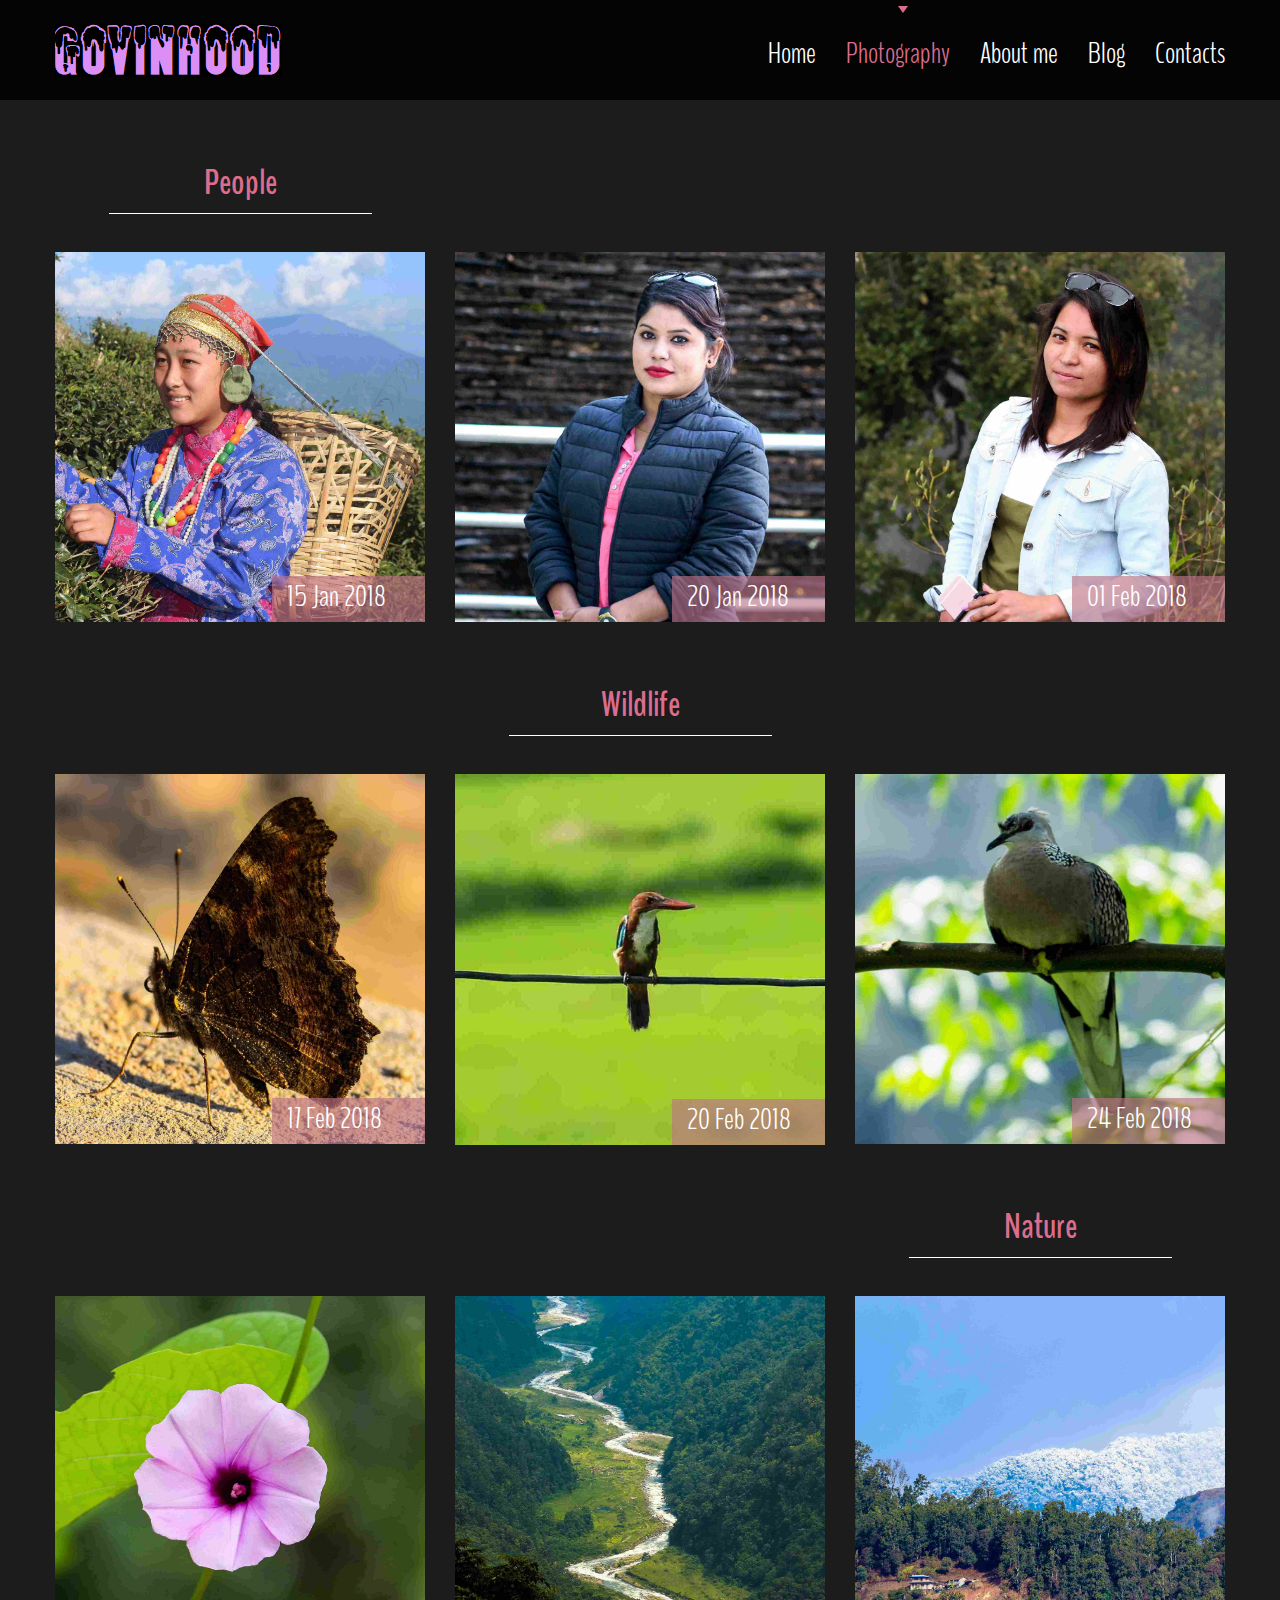
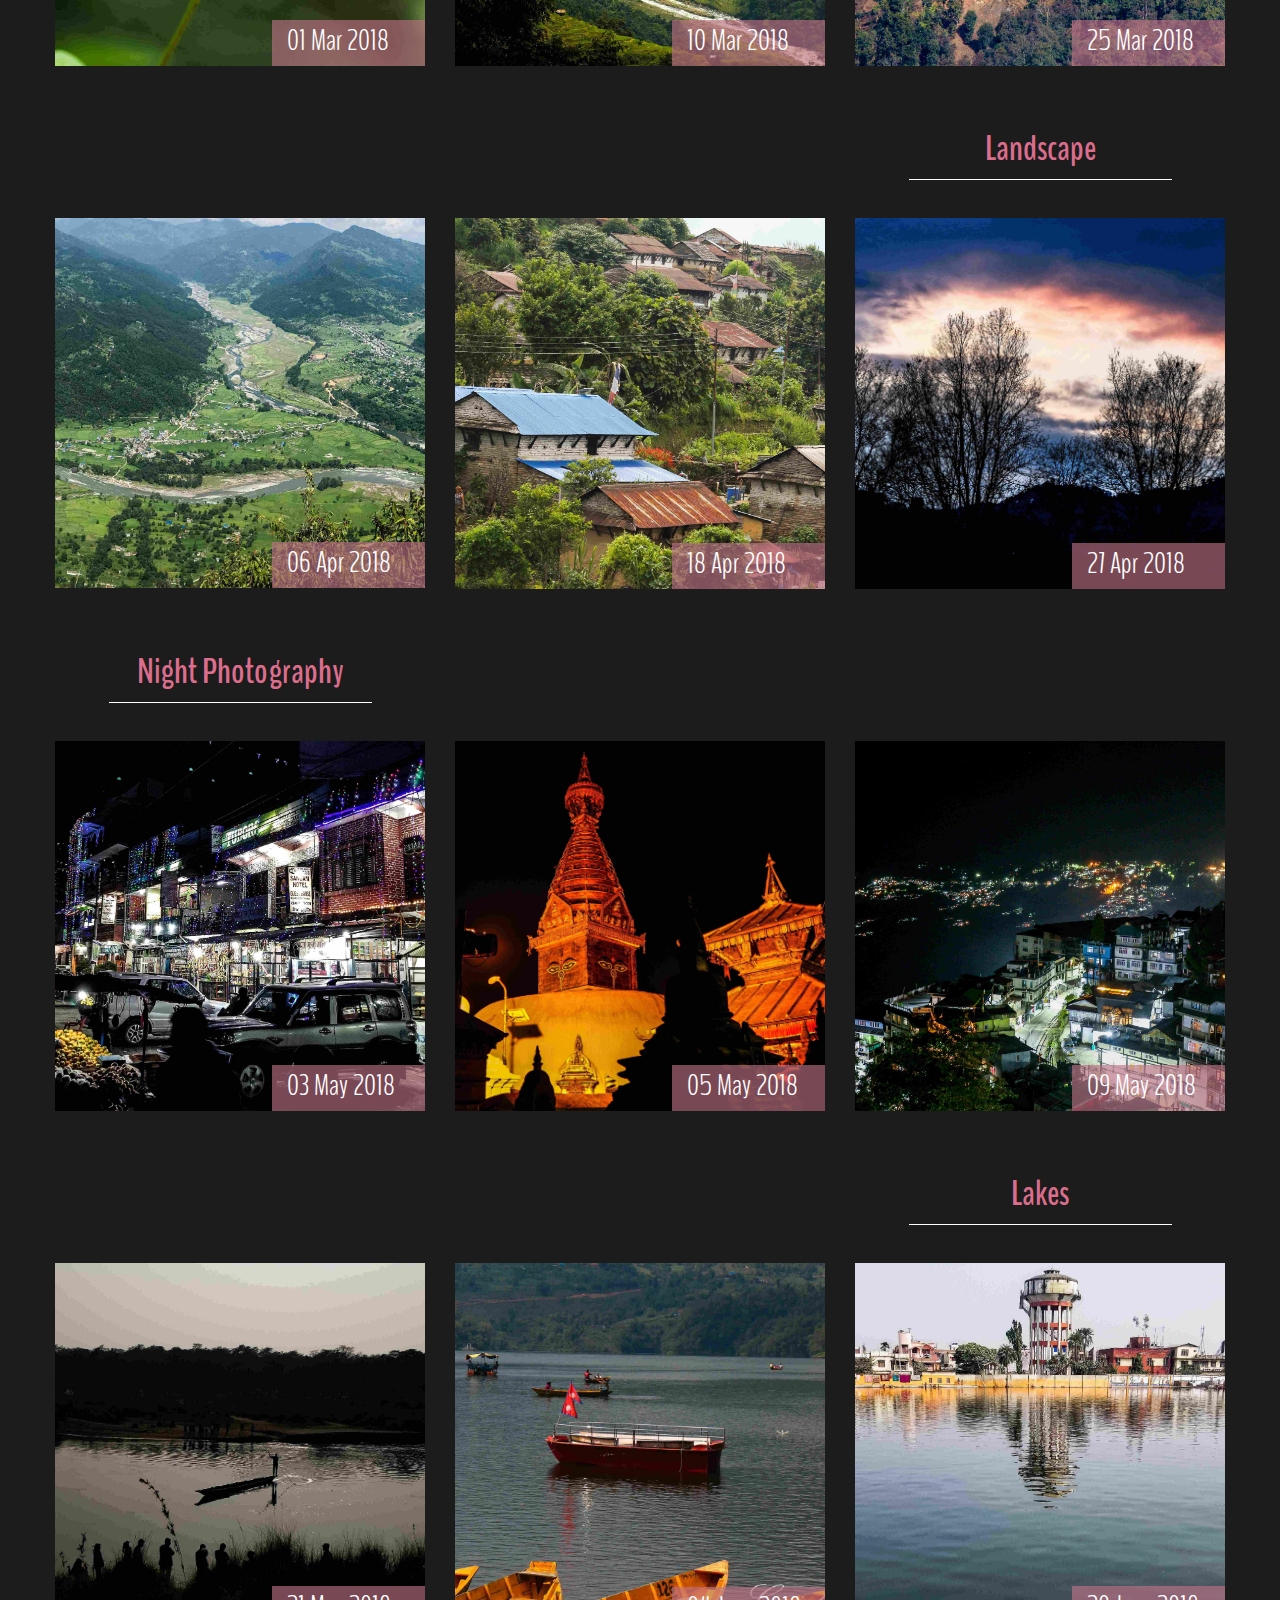
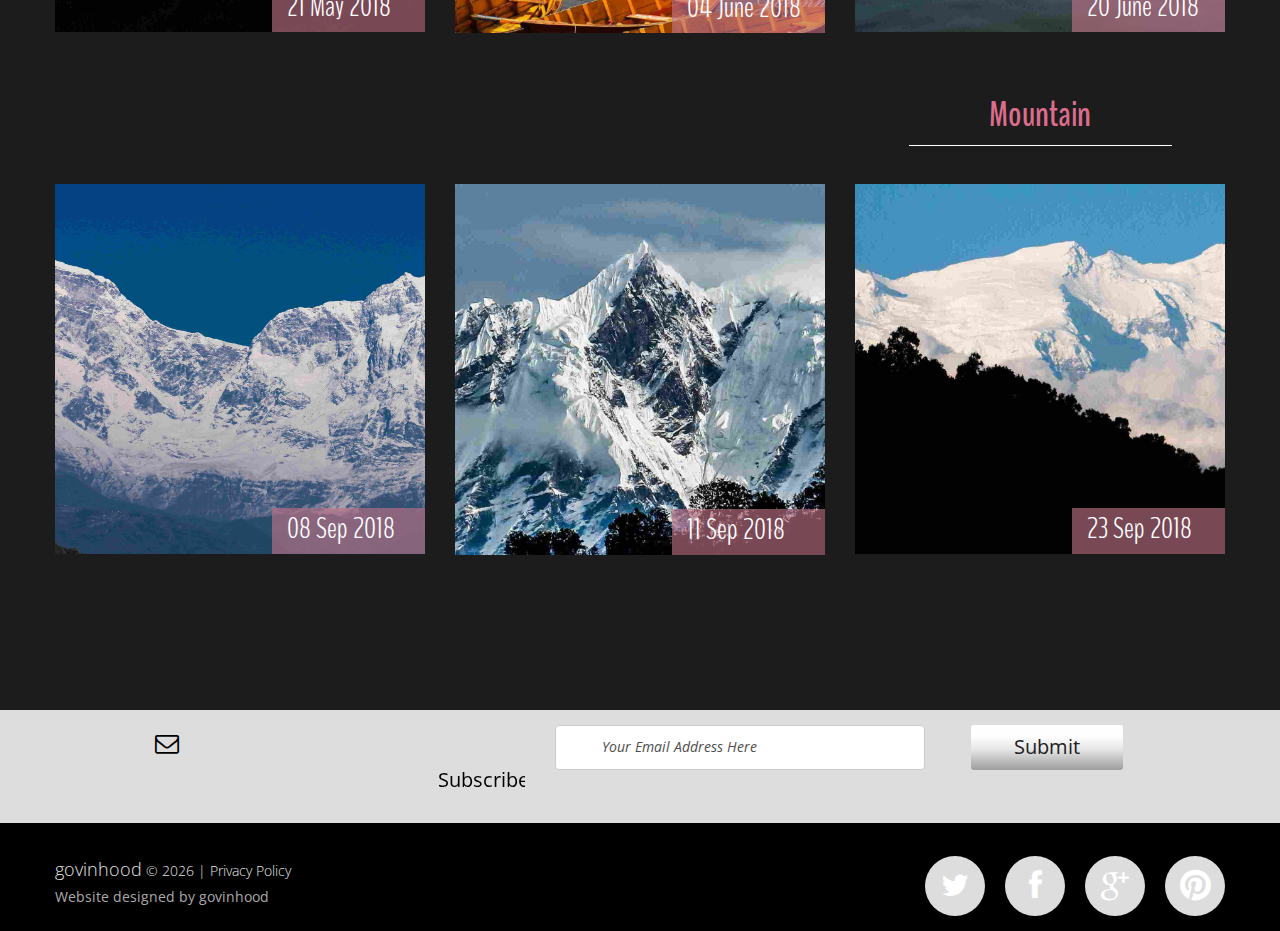
<file: index-1.html>
<!DOCTYPE html>
<html lang="en">
	<head>
		<title>govinhood- Photography</title>
		<meta charset="utf-8">
		<meta name="format-detection" content="telephone=no">
		<link rel="icon" href="images/favicon.ico">
		<link rel="shortcut icon" href="images/favicon.ico">
		<link rel="stylesheet" href="css/stuck.css">
		<link rel="stylesheet" href="css/form.css">
		<link rel="stylesheet" href="css/touchTouch.css">
		<link rel="stylesheet" href="css/style.css">
		<script src="js/jquery.js"></script>
		<script src="js/jquery-migrate-1.1.1.js"></script>
		<script src="js/script.js"></script>
		<script src="js/superfish.js"></script>
		<script src="js/jquery.equalheights.js"></script>
		<script src="js/jquery.mobilemenu.js"></script>
		<script src="js/jquery.easing.1.3.js"></script>
		<script src="js/tmStickUp.js"></script>
		<script src="js/jquery.ui.totop.js"></script>
		<script src="js/touchTouch.jquery.js"></script>
		<script src="js/sForm.js"></script>
		<script>
		$(document).ready(function(){
			$().UItoTop({ easingType: 'easeOutQuart' });
			$('#stuck_container').tmStickUp({});
			$('.gallery a.gal_item').touchTouch();
		});
		</script>

		
		
		<!--[if lt IE 8]>
		<div style=' clear: both; text-align:center; position: relative;'>
			<a href="http://windows.microsoft.com/en-US/internet-explorer/products/ie/home?ocid=ie6_countdown_bannercode">
				<img src="http://storage.ie6countdown.com/assets/100/images/banners/warning_bar_0000_us.jpg" border="0" height="42" width="820" alt="You are using an outdated browser. For a faster, safer browsing experience, upgrade for free today." />
			</a>
		</div>
		<![endif]-->
		<!--[if lt IE 9]>
			<script src="js/html5shiv.js"></script>
			<link rel="stylesheet" media="screen" href="css/ie.css">
		<![endif]-->
	</head>
	<body class="" id="top">
<!--==============================header=================================-->
		<header>
			<div id="stuck_container">
				<div class="container">
					<div class="row">
						<div class="grid_12">
							<h1>
								<a href="index.html">
									<img src="images/logo.png" alt="Your Happy Family">
								</a>
							</h1>
							<div class="menu_block ">
								<nav class="horizontal-nav full-width horizontalNav-notprocessed">
									<ul class="sf-menu">
										<li><a href="index.html">Home</a></li>
										<li class="current"><a href="index-1.html">Photography</a></li>
										<li><a href="index-2.html">About me</a></li>
										<li><a href="index-3.html">Blog</a></li>
										<li><a href="index-4.html">Contacts</a></li>
									</ul>
								</nav>
								<div class="clear"></div>
							</div>
						</div>
					</div>
				</div>
			</div>
		</header>
		<div class="main">
<!--=====================Content======================-->
			<section class="content cont_pad1">
				<div class="container"><div class="ic">govinhood - May 05, 2014!</div>
					<div class="gallery gall__1">
						<div class="row">
							<div class="grid_4">
								<h3>People</h3>
							</div>
							<div class="clear"></div>
							<div class="grid_4">
								<a href="images/img/img(8).jpg" class="gal_item">
									<img src="images/thumb/c (7).jpg" alt="">
									<div class="gal_caption">
										<time datetime="2014-01-01">15 Jan 2018</time>
									</div>
									<span class="gal_magnify"></span>
								</a>
							</div>
							<div class="grid_4">
								<a href="images/img/img(56).jpg" class="gal_item">
									<img src="images/thumb/c (55).jpg" alt="">
									<div class="gal_caption">
										<time datetime="2014-01-01">20 Jan 2018</time>
									</div>
									<span class="gal_magnify"></span>
								</a>
							</div>
							<div class="grid_4">
								<a href="images/img/img(30).jpg" class="gal_item">
									<img src="images/thumb/c (29).jpg" alt="">
									<div class="gal_caption">
										<time datetime="2014-01-01">01 Feb 2018</time>
									</div>
									<span class="gal_magnify"></span>
								</a>
							</div>
							<div class="grid_4">
								<h3>Wildlife</h3>
							</div>
							<div class="clear"></div>
							<div class="grid_4">
								<a href="images/img/img(14).jpg" class="gal_item">
								<img src="images/thumb/c (13).jpg" alt="">
								<div class="gal_caption">
									<time datetime="2014-01-01">17 Feb 2018</time>
								</div>
								<span class="gal_magnify"></span>
								</a>
							</div>
							<div class="grid_4">
								<a href="images/img/img(41).jpg" class="gal_item">
									<img src="images/thumb/c (40).jpg" alt="">
									<div class="gal_caption">
										<time datetime="2014-01-01">20 Feb 2018</time>
									</div>
									<span class="gal_magnify"></span>
								</a>
							</div>
							<div class="grid_4">
								<a href="images/img/img(44).jpg" class="gal_item">
									<img src="images/thumb/c (43).jpg" alt="">
									<div class="gal_caption">
										<time datetime="2014-01-01">24 Feb 2018</time>
									</div>
									<span class="gal_magnify"></span>
								</a>
							</div>
							<div class="grid_4">
								<h3>Nature</h3>
							</div>
							<div class="clear"></div>
							<div class="grid_4">
								<a href="images/img/img(45).jpg" class="gal_item">
									<img src="images/thumb/c (44).jpg" alt="">
									<div class="gal_caption">
										<time datetime="2014-01-01">01 Mar 2018</time>
									</div>
									<span class="gal_magnify"></span>
								</a>
							</div>
							<div class="grid_4">
								<a href="images/img/img(47).jpg" class="gal_item">
									<img src="images/thumb/c (46).jpg" alt="">
									<div class="gal_caption">
										<time datetime="2014-01-01">10 Mar 2018</time>
									</div>
									<span class="gal_magnify"></span>
								</a>
							</div>
							<div class="grid_4">
								<a href="images/img/img(17).jpg" class="gal_item">
									<img src="images/thumb/c (16).jpg" alt="">
									<div class="gal_caption">
										<time datetime="2014-01-01">25 Mar 2018</time>
									</div>
									<span class="gal_magnify"></span>
								</a>
							</div>

							<div class="grid_4">
								<h3>Landscape</h3>
							</div>
							<div class="clear"></div>
							<div class="grid_4">
								<a href="images/img/img(28).jpg" class="gal_item">
									<img src="images/thumb/c (27).jpg" alt="">
									<div class="gal_caption">
										<time datetime="2014-01-01">06 Apr 2018</time>
									</div>
									<span class="gal_magnify"></span>
								</a>
							</div>
							<div class="grid_4">
								<a href="images/img/img(48).jpg" class="gal_item">
									<img src="images/thumb/c (47).jpg" alt="">
									<div class="gal_caption">
										<time datetime="2014-01-01">18 Apr 2018</time>
									</div>
									<span class="gal_magnify"></span>
								</a>
							</div>
							<div class="grid_4">
								<a href="images/img/img(18).jpg" class="gal_item">
									<img src="images/thumb/c (17).jpg" alt="">
									<div class="gal_caption">
										<time datetime="2014-01-01">27 Apr 2018</time>
									</div>
									<span class="gal_magnify"></span>
								</a>
							</div>

								<div class="grid_4">
								<h3>Night Photography</h3>
							</div>
							<div class="clear"></div>
							<div class="grid_4">
								<a href="images/img/img(7).jpg" class="gal_item">
									<img src="images/thumb/c (6).jpg" alt="">
									<div class="gal_caption">
										<time datetime="2014-01-01">03 May 2018</time>
									</div>
									<span class="gal_magnify"></span>
								</a>
							</div>
							<div class="grid_4">
								<a href="images/img/img(24).jpg" class="gal_item">
									<img src="images/thumb/c (23).jpg" alt="">
									<div class="gal_caption">
										<time datetime="2014-01-01">05 May 2018</time>
									</div>
									<span class="gal_magnify"></span>
								</a>
							</div>
							<div class="grid_4">
								<a href="images/img/img(59).jpg" class="gal_item">
									<img src="images/thumb/c (590).jpg" alt="">
									<div class="gal_caption">
										<time datetime="2014-01-01">09 May 2018</time>
									</div>
									<span class="gal_magnify"></span>
								</a>
							</div>

								<div class="grid_4">
								<h3>Lakes</h3>
							</div>
							<div class="clear"></div>
							<div class="grid_4">
								<a href="images/img/img(5).jpg" class="gal_item">
									<img src="images/thumb/c (5).jpg" alt="">
									<div class="gal_caption">
										<time datetime="2014-01-01">21 May 2018</time>
									</div>
									<span class="gal_magnify"></span>
								</a>
							</div>
							<div class="grid_4">
								<a href="images/img/img(35).jpg" class="gal_item">
									<img src="images/thumb/c (34).jpg" alt="">
									<div class="gal_caption">
										<time datetime="2014-01-01">04 June 2018</time>
									</div>
									<span class="gal_magnify"></span>
								</a>
							</div>
							<div class="grid_4">
								<a href="images/img/img(3).jpg" class="gal_item">
									<img src="images/thumb/c (3).jpg" alt="">
									<div class="gal_caption">
										<time datetime="2014-01-01">20 June 2018</time>
									</div>
									<span class="gal_magnify"></span>
								</a>
							</div>

								<div class="grid_4">
								<h3>Mountain</h3>
							</div>
							<div class="clear"></div>
							<div class="grid_4">
								<a href="images/img/img(11).jpg" class="gal_item">
									<img src="images/thumb/c (10).jpg" alt="">
									<div class="gal_caption">
										<time datetime="2014-01-01">08 Sep 2018</time>
									</div>
									<span class="gal_magnify"></span>
								</a>
							</div>
							<div class="grid_4">
								<a href="images/img/img(42).jpg" class="gal_item">
									<img src="images/thumb/c (41).jpg" alt="">
									<div class="gal_caption">
										<time datetime="2014-01-01">11 Sep 2018</time>
									</div>
									<span class="gal_magnify"></span>
								</a>
							</div>
							<div class="grid_4">
								<a href="images/img/img(52).jpg" class="gal_item">
									<img src="images/thumb/c (51).jpg" alt="">
									<div class="gal_caption">
										<time datetime="2014-01-01">23 Sep 2018</time>
									</div>
									<span class="gal_magnify"></span>
								</a>
							</div>

						</div>
					</div>
				</div>
			</section>
<!--==============================Bot_block=================================-->
			<section class="bottom_block">
				<div class="container">
					<div class="row">
						<div class="grid_5">
							<div class="bot_title">
								<span class="fa fa-envelope-o"></span><marquee>
								Subscribe to My Newsletter
								</marquee>
							</div>
						</div>
						<div class="grid_7">
							<form id="newsletter">
								<div class="row">
									<div class="grid_4">
										<div class="rel">
											<div class="success">Your subscrsibe request has been sent!</div>
											<label class="email">
												<input type="email" value="Your Email Address Here" >
												<span class="error">*This is not a valid email address.</span>
												<span class="clear"></span>
											</label>
										</div>
									</div>
									<div class="grid_3">
										<a href="#" class="btn bt__2" data-type="submit">Submit</a>
									</div>
								</div>
							</form>
						</div>
					</div>
				</div>
			</section>
		</div>
<!--==============================footer=================================-->
		<footer>
			<div class="container">
				<div class="row">
					<div class="grid_12">
						<div class="footer_socials">
							<a href="http://www.twitter.com/govinhood" class="fa fa-twitter" target="_blank"> </a>
							<a href="http://www.facebook.com/govinhood" class="fa fa-facebook" target="_blank"> </a>
							<a href="http://www.googleplus.com/govinhood" class="fa fa-google-plus" target="_blank"> </a>
							<a href="http://www.instagram.com/swavimani" class="fa fa-pinterest" target="_blank"></a>
						</div>
						<div class="copy">
							<span class="brand">govinhood</span> &copy; <span id="copyright-year"></span> | <a href="#">Privacy Policy</a>
							<div class="sub_copy">
								Website designed by <a href="http://www.govinhood.com/" rel="nofollow" target="_blank">govinhood</a>
							</div>
						</div>
					</div>
				</div>
			</div>
		</footer>
	</body>
</html>
</file>
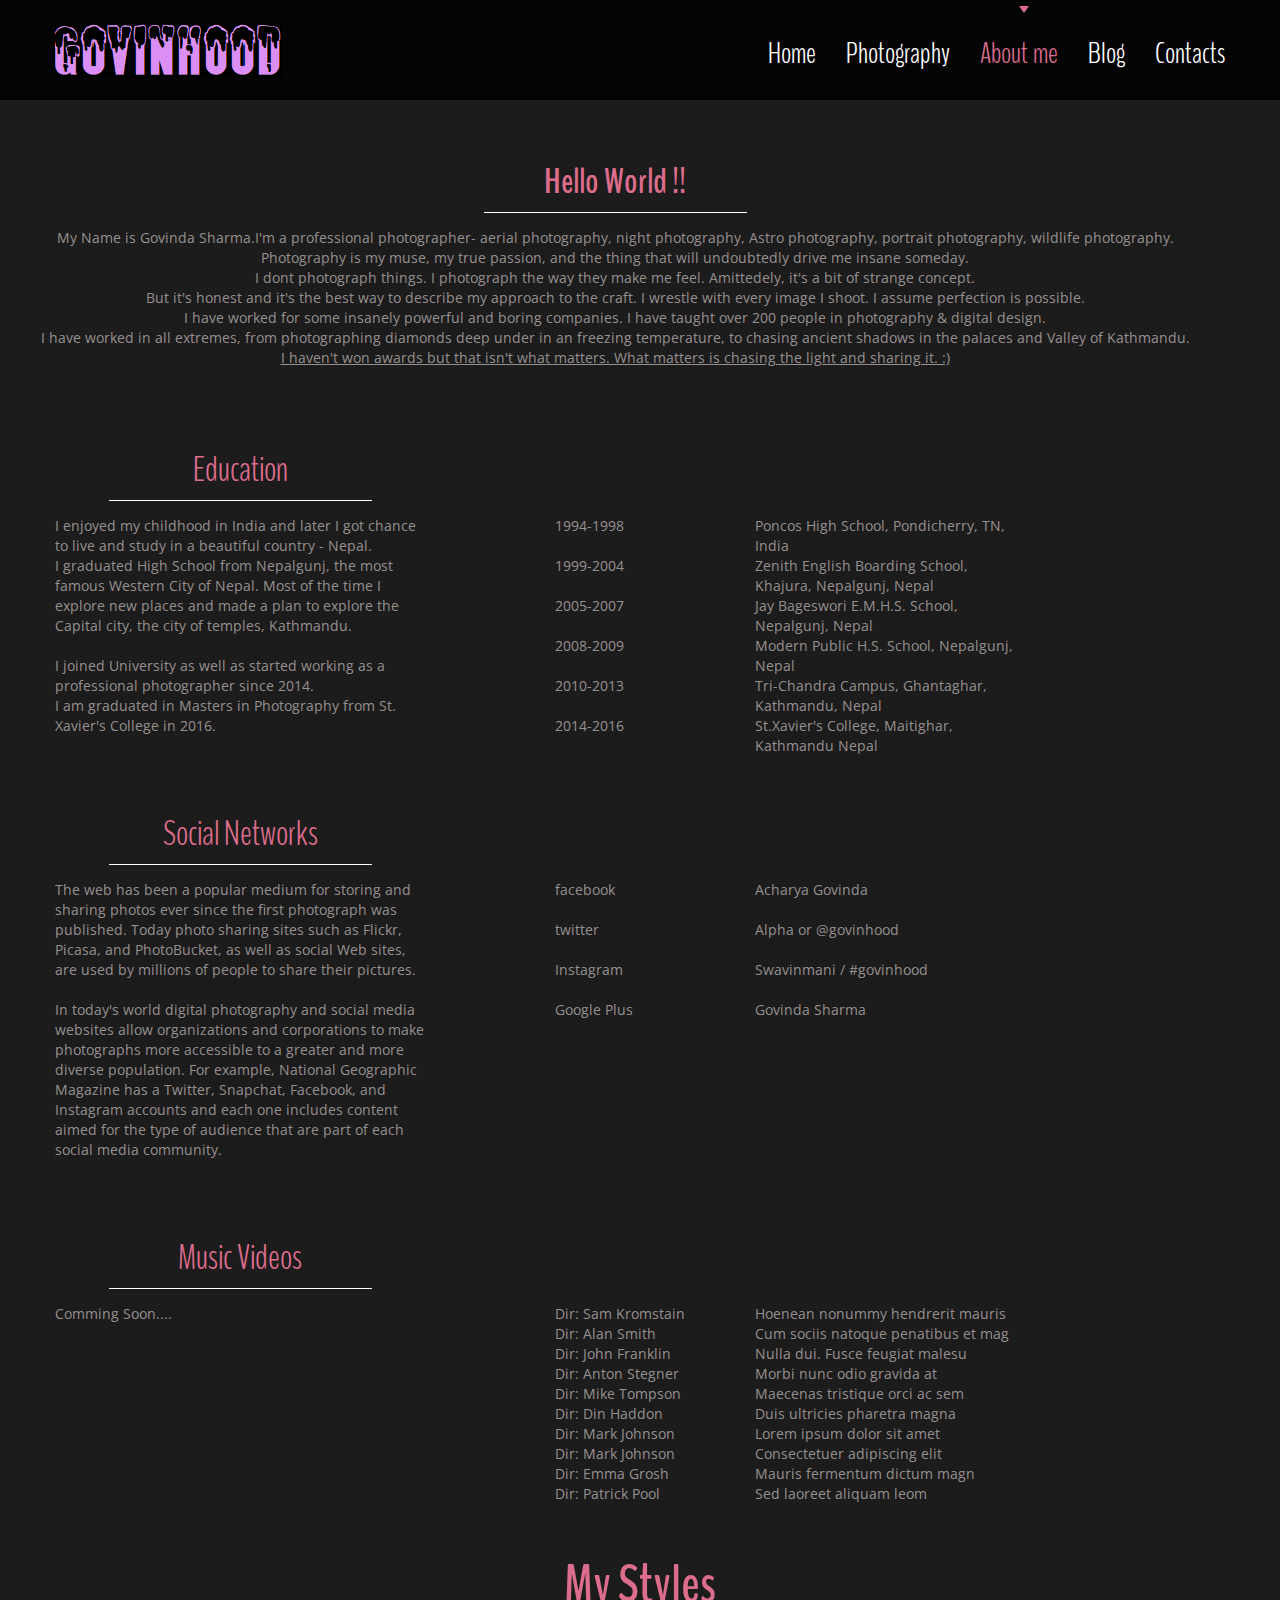
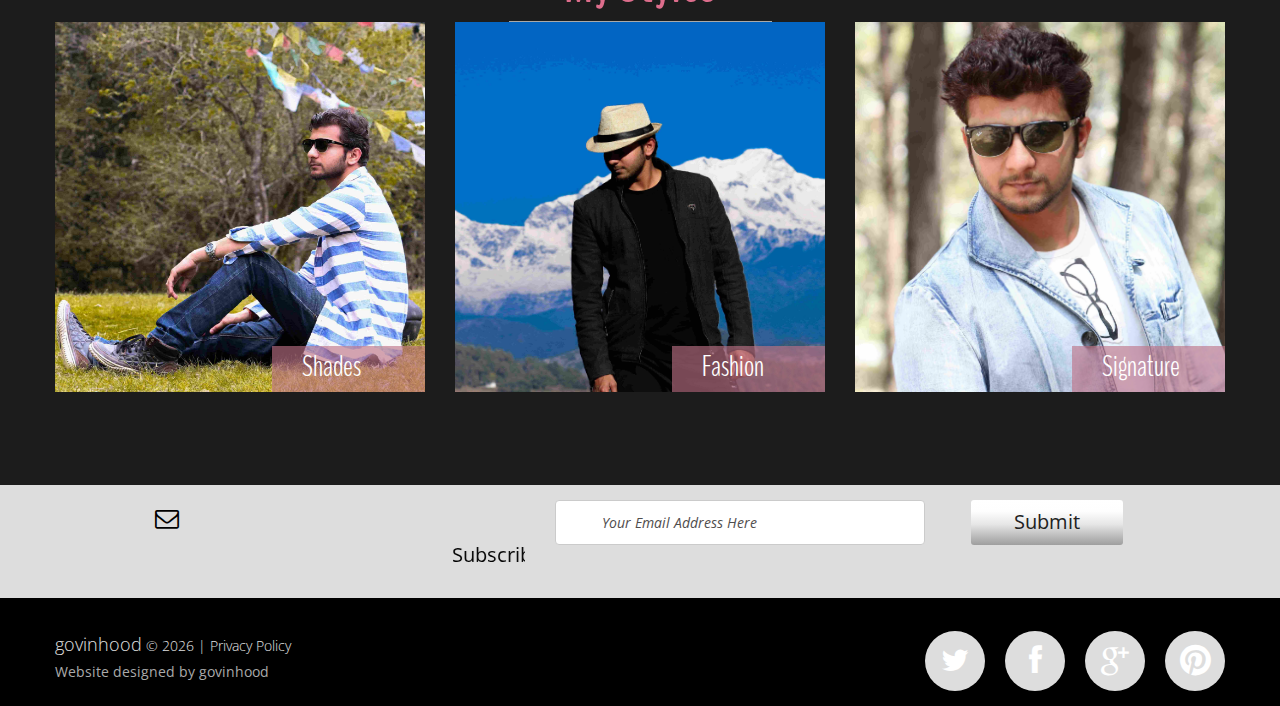
<file: index-2.html>
<!DOCTYPE html>
<html lang="en">
	<head>
		<title>govinhood- About Me</title>
		<meta charset="utf-8">
		<meta name="format-detection" content="telephone=no">
		<link rel="icon" href="images/favicon.ico">
		<link rel="shortcut icon" href="images/favicon.ico">
		<link rel="stylesheet" href="css/stuck.css">
		<link rel="stylesheet" href="css/form.css">
		<link rel="stylesheet" href="css/style.css">
		<script src="js/jquery.js"></script>
		<script src="js/jquery-migrate-1.1.1.js"></script>
		<script src="js/script.js"></script>
		<script src="js/superfish.js"></script>
		<script src="js/jquery.equalheights.js"></script>
		<script src="js/jquery.mobilemenu.js"></script>
		<script src="js/jquery.easing.1.3.js"></script>
		<script src="js/tmStickUp.js"></script>
		<script src="js/jquery.ui.totop.js"></script>
		<script src="js/sForm.js"></script>
		<script>
			$(document).ready(function(){
			$().UItoTop({ easingType: 'easeOutQuart' });
			$('#stuck_container').tmStickUp({});
		});
		</script>


		
		<link rel="stylesheet" href="css/form.css">
		<link rel="stylesheet" href="css/touchTouch.css">
		<link rel="stylesheet" href="css/style.css">		
		<script src="js/touchTouch.jquery.js"></script>
		
		<script>
		$(document).ready(function(){
			$().UItoTop({ easingType: 'easeOutQuart' });
			$('#stuck_container').tmStickUp({});
			$('.gallery a.gal_item').touchTouch();
		});
		</script>

	
		<!--[if lt IE 8]>
		<div style=' clear: both; text-align:center; position: relative;'>
			<a href="http://windows.microsoft.com/en-US/internet-explorer/products/ie/home?ocid=ie6_countdown_bannercode">
				<img src="http://storage.ie6countdown.com/assets/100/images/banners/warning_bar_0000_us.jpg" border="0" height="42" width="820" alt="You are using an outdated browser. For a faster, safer browsing experience, upgrade for free today." />
			</a>
		</div>
		<![endif]-->
		<!--[if lt IE 9]>
			<script src="js/html5shiv.js"></script>
			<link rel="stylesheet" media="screen" href="css/ie.css">
		<![endif]-->
	</head>
	<body class="" id="top">
<!--==============================header=================================-->
		<header>
			<div id="stuck_container">
				<div class="container">
					<div class="row">
						<div class="grid_12">
							<h1>
								<a href="index.html">
									<img src="images/logo.png" alt="Your Happy Family">
								</a>
							</h1>
							<div class="menu_block ">
								<nav class="horizontal-nav full-width horizontalNav-notprocessed">
									<ul class="sf-menu">
										<li><a href="index.html">Home</a></li>
										<li><a href="index-1.html">Photography</a></li>
										<li class="current"><a href="index-2.html">About me</a></li>
										<li><a href="index-3.html">Blog</a></li>
										<li><a href="index-4.html">Contacts</a></li>
									</ul>
								</nav>
								<div class="clear"></div>
							</div>
						</div>
					</div>
				</div>
			</div>
		</header>
		<div class="main">
<!--=====================Content======================-->
						<div class="center">
							<div class="grid_12">
							<h3>Hello World !!</h3>
								<p> My Name is Govinda Sharma.I'm a professional photographer- aerial photography, night photography, Astro photography, portrait photography, wildlife photography. <br>
								Photography is my muse, my true passion, and the thing that will undoubtedly drive me insane someday. <br>
								I dont  photograph things. I photograph the way they make me feel. Amittedely, it's a bit of strange concept.<br>But it's honest and it's the best way to describe my approach to the craft. I wrestle with every image I shoot. I assume perfection is possible.<br>
								I have worked for some insanely powerful and boring companies. I have taught over 200 people in photography & digital design. <br>I have worked in all extremes, from photographing diamonds deep under in an freezing temperature, to chasing ancient shadows in the palaces and Valley of Kathmandu.<br>
								<u> I haven't won awards but that isn't what matters. What matters is chasing the light and sharing it. :)</u>
								</p>
							</div>
						</div>

			<section class="content cont__1">
				<div class="container"><div class="ic">More Website Templates @ TemplateMonster.com - May 05, 2014!</div>
					<div class="row">
						<div class="grid_4">
							<h3>Education</h3>
						</div>
						<div class="clear"></div>
						<div class="grid_4">
							<p>  I enjoyed my childhood in India and later I got chance to live and study in a beautiful country - Nepal. <br> I graduated High School from Nepalgunj, the most famous Western City of Nepal. Most of the time I explore new places and made a plan to explore the Capital city, the city of temples, Kathmandu.</p>  <p> I joined University as well as started working as a professional photographer since 2014. <br> I am graduated in Masters in Photography from St. Xavier's College in 2016. </p>
							
						</div>
						<div class="grid_5 preffix_1">
							<ul class="list2">
								<li>
									<div class="row">
										<div class="grid_2"><a href="#">1994-1998</a></div>
										<div class="grid_3">Poncos High School, Pondicherry, TN, India</div>
									</div>
								</li>
								<li>
									<div class="row">
										<div class="grid_2"><a href="#">1999-2004</a></div>
										<div class="grid_3">Zenith English Boarding School, Khajura, Nepalgunj, Nepal</div>
									</div>
								</li>
								<li>
									<div class="row">
										<div class="grid_2"><a href="#">2005-2007</a></div>
										<div class="grid_3">Jay Bageswori E.M.H.S. School, Nepalgunj, Nepal</div>
									</div>
								</li>
								<li>
									<div class="row">
										<div class="grid_2"><a href="#">2008-2009 </a></div>
										<div class="grid_3">Modern Public H.S. School, Nepalgunj, Nepal</div>
									</div>
								</li>
								<li>
									<div class="row">
										<div class="grid_2"><a href="#">2010-2013</a></div>
										<div class="grid_3">Tri-Chandra Campus, Ghantaghar, Kathmandu, Nepal</div>
									</div>
								</li>
								<li>
									<div class="row">
										<div class="grid_2"><a href="#">2014-2016</a></div>
										<div class="grid_3">St.Xavier's College, Maitighar, Kathmandu Nepal</div>
									</div>
								</li>
								
						</div>
						<div class="clear"></div>
						<div class="grid_4">
							<h3 class="head1">Social Networks</h3>
						</div>
						<div class="clear"></div>
						<div class="grid_4">
							<p>The web has been a popular medium for storing and sharing photos ever since the first photograph was published. Today photo sharing sites such as Flickr, Picasa, and PhotoBucket, as well as social Web sites, are used by millions of people to share their pictures. <p> In today's world digital photography and social media websites allow organizations and corporations to make photographs more accessible to a greater and more diverse population. For example, National Geographic Magazine has a Twitter, Snapchat, Facebook, and Instagram accounts and each one includes content aimed for the type of audience that are part of each social media community.</p>
						</div>
						<div class="grid_5 preffix_1">
							<ul class="list2">
								<li>
									<div class="row">
										<div class="grid_2"><a href="http://www.facebook.com/govinhood"  target="_blank">facebook </a></div>
										<div class="grid_3">Acharya Govinda</div>
									</div>
								</li><br>
								<li>
									<div class="row">
										<div class="grid_2"><a href="http://www.twitter.com/govinhood"  target="_blank">twitter</a></div>
										<div class="grid_3"> Alpha or @govinhood</div>
									</div>
								</li><br>
								<li>
									<div class="row">
										<div class="grid_2"><a href="http://www.instagram.com/swavimani"  target="_blank">Instagram</a></div>
										<div class="grid_3">Swavinmani / #govinhood</div>
									</div>
								</li><br>
								<li>
									<div class="row">
										<div class="grid_2"><a href="http://www.twitter.com/govinhood"  target="_blank">Google Plus</a></div>
										<div class="grid_3"> Govinda Sharma</div>
									</div>
								</li><br>
								
							</ul>
						</div>
						<div class="clear"></div>
						<div class="grid_4">
							<h3 class="head1">Music Videos</h3>
						</div>
						<div class="clear"></div>
						<div class="grid_4">
							<p>Comming Soon....</p>
						</div>
						<div class="grid_5 preffix_1">
							<ul class="list2">
								<li>
									<div class="row">
										<div class="grid_2"><a href="#">Dir: Sam Kromstain</a></div>
										<div class="grid_3">Hoenean nonummy hendrerit mauris</div>
									</div>
								</li>
								<li>
									<div class="row">
										<div class="grid_2"><a href="#">Dir: Alan Smith</a></div>
										<div class="grid_3">Cum sociis natoque penatibus et mag</div>
									</div>
								</li>
								<li>
									<div class="row">
										<div class="grid_2"><a href="#">Dir: John Franklin</a></div>
										<div class="grid_3">Nulla dui. Fusce feugiat malesu</div>
									</div>
								</li>
								<li>
									<div class="row">
										<div class="grid_2"><a href="#">Dir: Anton Stegner</a></div>
										<div class="grid_3">Morbi nunc odio gravida at</div>
									</div>
								</li>
								<li>
									<div class="row">
										<div class="grid_2"><a href="#">Dir: Mike Tompson</a></div>
										<div class="grid_3">Maecenas tristique orci ac sem</div>
									</div>
								</li>
								<li>
									<div class="row">
										<div class="grid_2"><a href="#">Dir: Din Haddon</a></div>
										<div class="grid_3">Duis ultricies pharetra magna</div>
									</div>
								</li>
								<li>
									<div class="row">
										<div class="grid_2"><a href="#">Dir: Mark Johnson</a></div>
										<div class="grid_3">Lorem ipsum dolor sit amet</div>
									</div>
								</li>
								<li>
									<div class="row">
										<div class="grid_2"><a href="#">Dir: Mark Johnson</a></div>
										<div class="grid_3">Consectetuer adipiscing elit</div>
									</div>
								</li>
								<li>
									<div class="row">
										<div class="grid_2"><a href="#">Dir: Emma Grosh</a></div>
										<div class="grid_3">Mauris fermentum dictum magn</div>
									</div>
								</li>
								<li>
									<div class="row">
										<div class="grid_2"><a href="#">Dir: Patrick Pool</a></div>
										<div class="grid_3">Sed laoreet aliquam leom</div>
									</div>
								</li>
							</ul>
						</div>
					</div>
				</div>
			</section>
			<section class="content">
				<div class="container"><div class="ic">For more Contact me- May 05, 2014!</div>
					<div class="row">
						<div class="grid_12">
							<h2>My Styles</h2>
							<div class="gallery">
								<div class="row">
									<div class="grid_4">
										<a href="images/img/img(62).jpg" class="gal_item">
											<img src="images/thumb/c (1).jpg" alt="">
											<div class="gal_caption">Shades</div>
											<span class="gal_magnify"></span>
										</a>
									</div>
									<div class="grid_4">
										<a href="images/img/img(13).jpg" class="gal_item">
											<img src="images/thumb/c (12).jpg" alt="">
											<div class="gal_caption">Fashion</div>
											<span class="gal_magnify"></span>
										</a>
									</div>
									<div class="grid_4">
										<a href="images/img/img(25).jpg" class="gal_item">
											<img src="images/thumb/c (24).jpg" alt="">
											<div class="gal_caption">Signature</div>
											<span class="gal_magnify"></span>
										</a>
									</div>
									</section>
<!--==============================Bot_block=================================-->
			<section class="bottom_block">
				<div class="container">
					<div class="row">
						<div class="grid_5">
							<div class="bot_title">
								<span class="fa fa-envelope-o"></span><marquee>
								Subscribe to My Newsletter
								</marquee>
							</div>
						</div>
						<div class="grid_7">
							<form id="newsletter">
								<div class="row">
									<div class="grid_4">
										<div class="rel">
											<div class="success">Your subscrsibe request has been sent!</div>
											<label class="email">
												<input type="email" value="Your Email Address Here" >
												<span class="error">*This is not a valid email address.</span>
												<span class="clear"></span>
											</label>
										</div>
									</div>
									<div class="grid_3">
										<a href="#" class="btn bt__2" data-type="submit">Submit</a>
									</div>
								</div>
							</form>
						</div>
					</div>
				</div>
			</section>
		</div>
<!--==============================footer=================================-->
		<footer>
			<div class="container">
				<div class="row">
					<div class="grid_12">
						<div class="footer_socials">
							<a href="http://www.twitter.com/govinhood" class="fa fa-twitter" target="_blank"> </a>
							<a href="http://www.facebook.com/govinhood" class="fa fa-facebook" target="_blank"> </a>
							<a href="http://www.googleplus.com/govinhood" class="fa fa-google-plus" target="_blank"> </a>
							<a href="http://www.instagram.com/swavimani" class="fa fa-pinterest" target="_blank"></a>
						</div>
						<div class="copy">
							<span class="brand">govinhood</span> &copy; <span id="copyright-year"></span> | <a href="#">Privacy Policy</a>
							<div class="sub_copy">
								Website designed by <a href="http://www.govinhood.com/" rel="nofollow" target="_blank">govinhood</a>
							</div>
						</div>
					</div>
				</div>
			</div>
		</footer>
	</body>
</html>
</file>
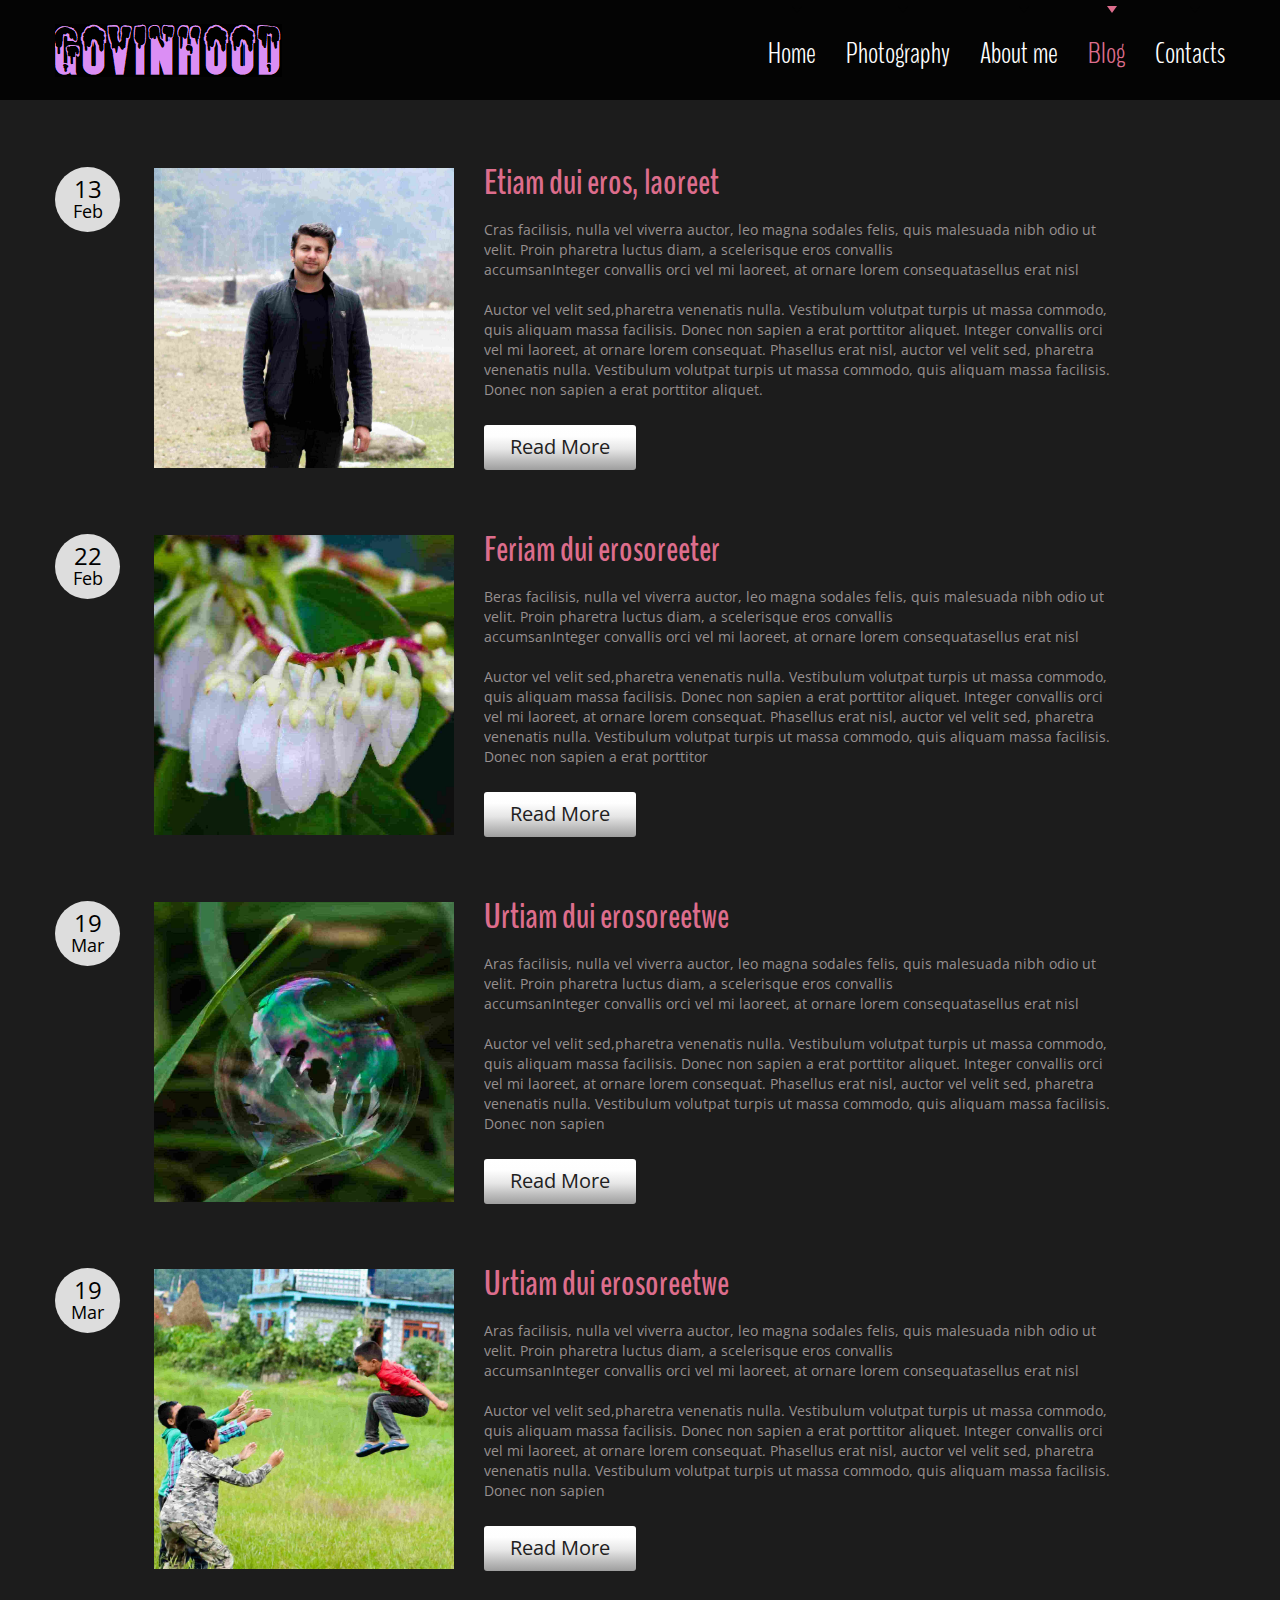
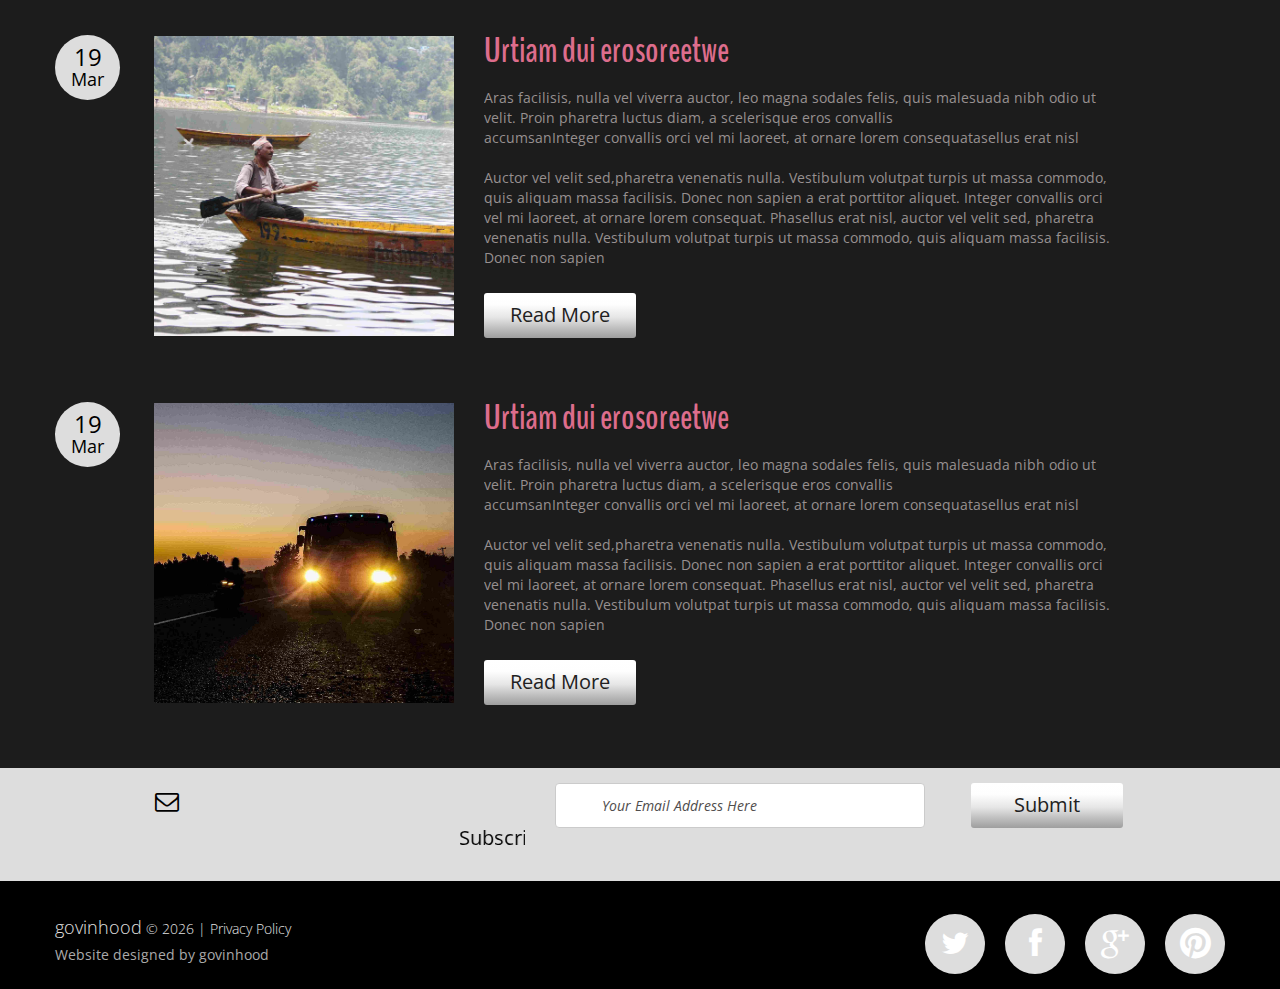
<file: index-3.html>
<!DOCTYPE html>
<html lang="en">
	<head>
		<title>govinhood- Blog</title>
		<meta charset="utf-8">
		<meta name="format-detection" content="telephone=no">
		<link rel="icon" href="images/favicon.ico">
		<link rel="shortcut icon" href="images/favicon.ico">
		<link rel="stylesheet" href="css/stuck.css">
		<link rel="stylesheet" href="css/form.css">
		<link rel="stylesheet" href="css/style.css">
		<script src="js/jquery.js"></script>
		<script src="js/jquery-migrate-1.1.1.js"></script>
		<script src="js/script.js"></script>
		<script src="js/superfish.js"></script>
		<script src="js/jquery.equalheights.js"></script>
		<script src="js/jquery.mobilemenu.js"></script>
		<script src="js/jquery.easing.1.3.js"></script>
		<script src="js/tmStickUp.js"></script>
		<script src="js/jquery.ui.totop.js"></script>
		<script src="js/sForm.js"></script>
		<script>
			$(document).ready(function(){
			$().UItoTop({ easingType: 'easeOutQuart' });
			$('#stuck_container').tmStickUp({});
		});
		</script>

		<!--[if lt IE 8]>
		<div style=' clear: both; text-align:center; position: relative;'>
			<a href="http://windows.microsoft.com/en-US/internet-explorer/products/ie/home?ocid=ie6_countdown_bannercode">
				<img src="http://storage.ie6countdown.com/assets/100/images/banners/warning_bar_0000_us.jpg" border="0" height="42" width="820" alt="You are using an outdated browser. For a faster, safer browsing experience, upgrade for free today." />
			</a>
		</div>
		<![endif]-->
		<!--[if lt IE 9]>
			<script src="js/html5shiv.js"></script>
			<link rel="stylesheet" media="screen" href="css/ie.css">
		<![endif]-->
	</head>
	<body class="" id="top">
<!--==============================header=================================-->
		<header>
			<div id="stuck_container">
				<div class="container">
					<div class="row">
						<div class="grid_12">
							<h1>
								<a href="index.html">
									<img src="images/logo.png" alt="Your Happy Family">
								</a>
							</h1>
							<div class="menu_block">
								<nav class="horizontal-nav full-width horizontalNav-notprocessed">
									<ul class="sf-menu">
										<li><a href="index.html">Home</a></li>
										<li><a href="index-1.html">Photography</a></li>
										<li><a href="index-2.html">About me</a></li>
										<li class="current"><a href="index-3.html">Blog</a></li>
										<li><a href="index-4.html">Contacts</a></li>
									</ul>
								</nav>
								<div class="clear"></div>
							</div>
						</div>
					</div>
				</div>
			</div>
		</header>
		<div class="main">
<!--=====================Content======================-->
			<section class="content">
				<div class="container"><div class="ic">More Website Templates @ TemplateMonster.com - May 05, 2014!</div>
					<div class="row">
						<div class="grid_11">
							<div class="blog">
								<time datetime='2014-01-01'>13<span>Feb</span></time>
								<img src="images/thumb/c (19).jpg" alt="" class="img_inner fleft" width="300" height="300">
								<div class="extra_wrapper">
									<h3 class="blog_head color1"><a href="#">Etiam dui eros, laoreet</a></h3>
									<p>Cras facilisis, nulla vel viverra auctor, leo magna sodales felis, quis malesuada nibh odio ut velit. Proin pharetra luctus diam, a scelerisque eros convallis <br> accumsanInteger convallis orci vel mi laoreet, at ornare lorem consequatasellus erat nisl</p>
									Auctor vel velit sed,pharetra venenatis nulla. Vestibulum volutpat turpis ut massa commodo, quis aliquam massa facilisis. Donec non sapien a erat porttitor aliquet. Integer convallis orci vel mi laoreet, at ornare lorem consequat. Phasellus erat nisl, auctor vel velit sed, pharetra venenatis nulla. Vestibulum volutpat turpis ut massa commodo, quis aliquam massa facilisis. Donec non sapien a erat porttitor aliquet.
									<br>
									<a href="#" class="btn bt__2">Read More</a>
								</div>
							</div>
							<div class="blog">
								<time datetime='2014-01-01'>22<span>Feb</span></time>
								<img src="images/thumb/c (28).jpg" alt="" class="img_inner fleft" width="300" height="300">
								<div class="extra_wrapper">
									<h3 class="blog_head color1"><a href="#">Feriam dui erosoreeter</a></h3>
									<p>Beras facilisis, nulla vel viverra auctor, leo magna sodales felis, quis malesuada nibh odio ut velit. Proin pharetra luctus diam, a scelerisque eros convallis<br> accumsanInteger convallis orci vel mi laoreet, at ornare lorem consequatasellus erat nisl</p>
									Auctor vel velit sed,pharetra venenatis nulla. Vestibulum volutpat turpis ut massa commodo, quis aliquam massa facilisis. Donec non sapien a erat porttitor aliquet. Integer convallis orci vel mi laoreet, at ornare lorem consequat. Phasellus erat nisl, auctor vel velit sed, pharetra venenatis nulla. Vestibulum volutpat turpis ut massa commodo, quis aliquam massa facilisis. Donec non sapien a erat porttitor
									<br>
									<a href="#" class="btn bt__2">Read More</a>
								</div>
							</div>
							<div class="blog">
								<time datetime='2014-01-01'>19<span>Mar</span></time>
								<img src="images/thumb/c (35).jpg" alt="" class="img_inner fleft" width="300" height="300">
								<div class="extra_wrapper">
									<h3 class="blog_head color1"><a href="#">Urtiam dui erosoreetwe</a></h3>
									<p>Aras facilisis, nulla vel viverra auctor, leo magna sodales felis, quis malesuada nibh odio ut velit. Proin pharetra luctus diam, a scelerisque eros convallis<br> accumsanInteger convallis orci vel mi laoreet, at ornare lorem consequatasellus erat nisl</p>
									Auctor vel velit sed,pharetra venenatis nulla. Vestibulum volutpat turpis ut massa commodo, quis aliquam massa facilisis. Donec non sapien a erat porttitor aliquet. Integer convallis orci vel mi laoreet, at ornare lorem consequat. Phasellus erat nisl, auctor vel velit sed, pharetra venenatis nulla. Vestibulum volutpat turpis ut massa commodo, quis aliquam massa facilisis. Donec non sapien
									<br>
									<a href="#" class="btn bt__2">Read More</a>
								</div>							
							</div>
							<div class="blog">
								<time datetime='2014-01-01'>19<span>Mar</span></time>
								<img src="images/thumb/c (36).jpg" alt="" class="img_inner fleft" width="300" height="300">
								<div class="extra_wrapper">
									<h3 class="blog_head color1"><a href="#">Urtiam dui erosoreetwe</a></h3>
									<p>Aras facilisis, nulla vel viverra auctor, leo magna sodales felis, quis malesuada nibh odio ut velit. Proin pharetra luctus diam, a scelerisque eros convallis<br> accumsanInteger convallis orci vel mi laoreet, at ornare lorem consequatasellus erat nisl</p>
									Auctor vel velit sed,pharetra venenatis nulla. Vestibulum volutpat turpis ut massa commodo, quis aliquam massa facilisis. Donec non sapien a erat porttitor aliquet. Integer convallis orci vel mi laoreet, at ornare lorem consequat. Phasellus erat nisl, auctor vel velit sed, pharetra venenatis nulla. Vestibulum volutpat turpis ut massa commodo, quis aliquam massa facilisis. Donec non sapien
									<br>
									<a href="#" class="btn bt__2">Read More</a>
								</div>							
							</div>

							<div class="blog">
								<time datetime='2014-01-01'>19<span>Mar</span></time>
								<img src="images/thumb/c (32).jpg" alt="" class="img_inner fleft" width="300" height="300">
								<div class="extra_wrapper">
									<h3 class="blog_head color1"><a href="#">Urtiam dui erosoreetwe</a></h3>
									<p>Aras facilisis, nulla vel viverra auctor, leo magna sodales felis, quis malesuada nibh odio ut velit. Proin pharetra luctus diam, a scelerisque eros convallis<br> accumsanInteger convallis orci vel mi laoreet, at ornare lorem consequatasellus erat nisl</p>
									Auctor vel velit sed,pharetra venenatis nulla. Vestibulum volutpat turpis ut massa commodo, quis aliquam massa facilisis. Donec non sapien a erat porttitor aliquet. Integer convallis orci vel mi laoreet, at ornare lorem consequat. Phasellus erat nisl, auctor vel velit sed, pharetra venenatis nulla. Vestibulum volutpat turpis ut massa commodo, quis aliquam massa facilisis. Donec non sapien
									<br>
									<a href="#" class="btn bt__2">Read More</a>
								</div>							
							</div>

							<div class="blog">
								<time datetime='2014-01-01'>19<span>Mar</span></time>
								<img src="images/thumb/c (2).jpg" alt="" class="img_inner fleft" width="300" height="300">
								<div class="extra_wrapper">
									<h3 class="blog_head color1"><a href="#">Urtiam dui erosoreetwe</a></h3>
									<p>Aras facilisis, nulla vel viverra auctor, leo magna sodales felis, quis malesuada nibh odio ut velit. Proin pharetra luctus diam, a scelerisque eros convallis<br> accumsanInteger convallis orci vel mi laoreet, at ornare lorem consequatasellus erat nisl</p>
									Auctor vel velit sed,pharetra venenatis nulla. Vestibulum volutpat turpis ut massa commodo, quis aliquam massa facilisis. Donec non sapien a erat porttitor aliquet. Integer convallis orci vel mi laoreet, at ornare lorem consequat. Phasellus erat nisl, auctor vel velit sed, pharetra venenatis nulla. Vestibulum volutpat turpis ut massa commodo, quis aliquam massa facilisis. Donec non sapien
									<br>
									<a href="#" class="btn bt__2">Read More</a>
								</div>							
							</div>

							
						</div>
					</div>
				</div>
			</section>
<!--==============================Bot_block=================================-->
			<section class="bottom_block">
				<div class="container">
					<div class="row">
						<div class="grid_5">
							<div class="bot_title">
								<span class="fa fa-envelope-o"></span><marquee>
								Subscribe to My Newsletter
								</marquee>
							</div>
						</div>
						<div class="grid_7">
							<form id="newsletter">
								<div class="row">
									<div class="grid_4">
										<div class="rel">
											<div class="success">Your subscrsibe request has been sent!</div>
											<label class="email">
												<input type="email" value="Your Email Address Here" >
												<span class="error">*This is not a valid email address.</span>
												<span class="clear"></span>
											</label>
										</div>
									</div>
									<div class="grid_3">
										<a href="#" class="btn bt__2" data-type="submit">Submit</a>
									</div>
								</div>
							</form>
						</div>
					</div>
				</div>
			</section>
		</div>
<!--==============================footer=================================-->
		<footer>
			<div class="container">
				<div class="row">
					<div class="grid_12">
						<div class="footer_socials">
							<a href="http://www.twitter.com/govinhood" class="fa fa-twitter" target="_blank"> </a>
							<a href="http://www.facebook.com/govinhood" class="fa fa-facebook" target="_blank"> </a>
							<a href="http://www.googleplus.com/govinhood" class="fa fa-google-plus" target="_blank"> </a>
							<a href="http://www.instagram.com/swavimani" class="fa fa-pinterest" target="_blank"></a>
						</div>
						<div class="copy">
							<span class="brand">govinhood</span> &copy; <span id="copyright-year"></span> | <a href="#">Privacy Policy</a>
							<div class="sub_copy">
								Website designed by <a href="http://www.govinhood.com/" rel="nofollow" target="_blank">govinhood</a>
							</div>
						</div>
					</div>
				</div>
			</div>
		</footer>
	</body>
</html>
</file>
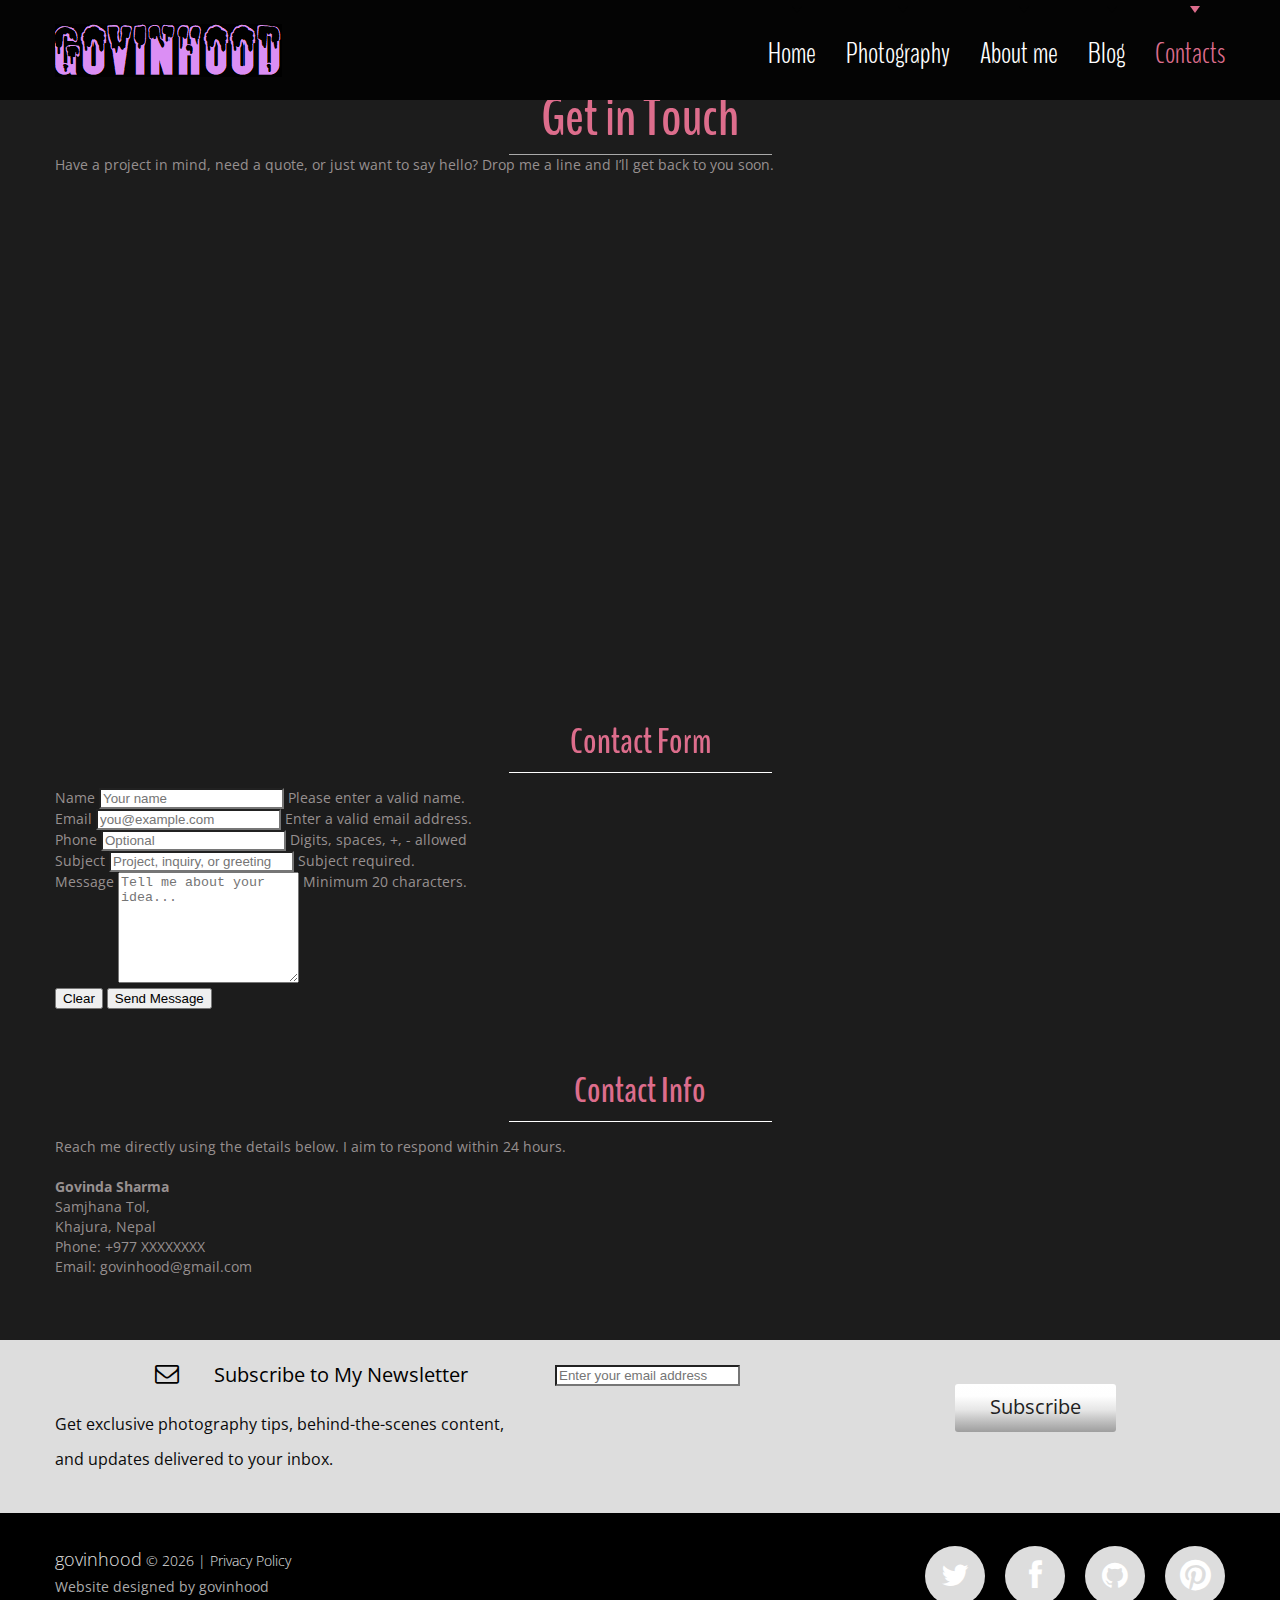
<file: index-4.html>
<!DOCTYPE html>
<html lang="en">
	<head>
		<title>govinhood - Contact | Get in Touch</title>
		<meta charset="utf-8">
		<meta name="format-detection" content="telephone=no">
		<meta name="description" content="Contact Govinda Sharma for photography services, collaborations, or inquiries. Based in Khajura, Nepal.">
		<meta name="keywords" content="contact photographer, hire photographer, photography services, Nepal photography">
		<meta name="author" content="Govinda Sharma">
		<meta name="viewport" content="width=device-width, initial-scale=1.0">
		<link rel="icon" href="images/favicon.ico">
		<link rel="shortcut icon" href="images/favicon.ico">
		<link rel="stylesheet" href="css/stuck.css">
		<link rel="stylesheet" href="css/style.css">
		<script src="js/jquery.js"></script>
		<script src="js/jquery-migrate-1.1.1.js"></script>
		<script src="js/script.js"></script>
		<script src="js/superfish.js" defer></script>
		<script src="js/jquery.equalheights.js" defer></script>
		<script src="js/jquery.mobilemenu.js" defer></script>
		<script src="js/jquery.easing.1.3.js" defer></script>
		<script src="js/tmStickUp.js" defer></script>
		<script src="js/jquery.ui.totop.js" defer></script>
		<!-- Removed legacy TMForm and sForm scripts (unused after semantic form rebuild) -->
		<script>
			$(document).ready(function(){
			$().UItoTop({ easingType: 'easeOutQuart' });
			$('#stuck_container').tmStickUp({});
		});
		</script>
		
		

		<!--[if lt IE 8]>
		<div style=' clear: both; text-align:center; position: relative;'>
			<a href="http://windows.microsoft.com/en-US/internet-explorer/products/ie/home?ocid=ie6_countdown_bannercode">
				<img src="http://storage.ie6countdown.com/assets/100/images/banners/warning_bar_0000_us.jpg" border="0" height="42" width="820" alt="You are using an outdated browser. For a faster, safer browsing  experience, upgrade for free today." />
			</a>
		</div>
		<![endif]-->
		<!--[if lt IE 9]>
			<script src="js/html5shiv.js"></script>
			<link rel="stylesheet" media="screen" href="css/ie.css">
		<![endif]-->
	</head>
	<body class="page4" id="top">
<!--==============================header=================================-->
		<header>
			<div id="stuck_container">
				<div class="container">
					<div class="row">
						<div class="grid_12">
							<h1>
								<a href="index.html">
									<img src="images/logo.png" alt="Govinhood Logo">
								</a>
							</h1>
							<div class="menu_block ">
								<nav class="horizontal-nav full-width horizontalNav-notprocessed">
									<ul class="sf-menu">
										<li><a href="index.html">Home</a></li>
										<li><a href="index-1.html">Photography</a></li>
										<li><a href="index-2.html">About me</a></li>
										<li><a href="index-3.html">Blog</a></li>
										<li class="current"><a href="index-4.html">Contacts</a></li>
									</ul>
								</nav>
								<div class="clear"></div>
							</div>
						</div>
					</div>
				</div>
			</div>
		</header>
			<div class="main">
	<!--=====================Hero======================-->
				<section class="page-hero contact-hero">
					<div class="container">
						<div class="row">
							<div class="grid_12">
								<h2>Get in Touch</h2>
								<p>Have a project in mind, need a quote, or just want to say hello? Drop me a line and I’ll get back to you soon.</p>
							</div>
						</div>
					</div>
				</section>
<!--=====================Content======================-->
			<section class="content">
				<div class="container">
					<div class="row">
						<div class="grid_12">
							<div class="map">
								<figure>
									<iframe src="https://www.google.com/maps/embed?pb=!1m14!1m12!1m3!1d24214.807650104907!2d-73.94846048422478!3d40.65521573400813!2m3!1f0!2f0!3f0!3m2!1i1024!2i768!4f13.1!5e0!3m2!1sen!2sus!4v1395650655094" style="border:0"></iframe>
								</figure>
							</div>
						</div>
						<div class="clear"></div>
						<div class="grid_12 contact-block contact-form-block">
							<h3>Contact Form</h3>
							<form id="contact-form" class="contact-form" novalidate>
								<div class="cf-row cf-top">
									<div class="cf-field">
										<label for="cf-name">Name</label>
										<input id="cf-name" name="name" type="text" autocomplete="name" required aria-required="true" placeholder="Your name">
										<span class="cf-error" data-for="name">Please enter a valid name.</span>
									</div>
									<div class="cf-field">
										<label for="cf-email">Email</label>
										<input id="cf-email" name="email" type="email" autocomplete="email" required aria-required="true" placeholder="you@example.com">
										<span class="cf-error" data-for="email">Enter a valid email address.</span>
									</div>
									<div class="cf-field">
										<label for="cf-phone">Phone</label>
										<input id="cf-phone" name="phone" type="tel" autocomplete="tel" placeholder="Optional" pattern="[0-9()+\-\s]{7,}" aria-describedby="cf-phone-note">
										<small id="cf-phone-note" class="cf-note">Digits, spaces, +, - allowed</small>
									</div>
								</div>
								<div class="cf-row">
									<div class="cf-field">
										<label for="cf-subject">Subject</label>
										<input id="cf-subject" name="subject" type="text" placeholder="Project, inquiry, or greeting" required aria-required="true">
										<span class="cf-error" data-for="subject">Subject required.</span>
									</div>
								</div>
								<div class="cf-row">
									<div class="cf-field">
										<label for="cf-message">Message</label>
										<textarea id="cf-message" name="message" rows="7" minlength="20" placeholder="Tell me about your idea..." required aria-required="true"></textarea>
										<span class="cf-error" data-for="message">Minimum 20 characters.</span>
									</div>
								</div>
								<div class="cf-actions">
									<button type="reset" class="cf-btn cf-secondary">Clear</button>
									<button type="submit" class="cf-btn cf-primary">Send Message</button>
								</div>
							</form>
						</div>
						<div class="clear"></div>
						<div class="grid_12 contact-block contact-info-block">
							<h3>Contact Info</h3>
							<address>
								<p>Reach me directly using the details below. I aim to respond within 24 hours.</p>
								<strong>Govinda Sharma</strong><br>
								Samjhana Tol,<br>
								Khajura, Nepal<br>
								Phone: <a href="tel:+977XXXXXXXXXX">+977 XXXXXXXX</a><br>
								Email: <a href="mailto:govinhood@gmail.com">govinhood@gmail.com</a>
							</address>
						</div>
					</div>
				</div>
			</section>
<!--==============================Bot_block=================================-->
			<section class="bottom_block">
				<div class="container">
					<div class="row">
						<div class="grid_5">
							<div class="bot_title">
								<span class="fa fa-envelope-o"></span>
								<span>Subscribe to My Newsletter</span>
							</div>
							<p style="margin-top: 15px; font-size: 16px; opacity: 0.95; position: relative; z-index: 1;">
								Get exclusive photography tips, behind-the-scenes content, and updates delivered to your inbox.
							</p>
						</div>
						<div class="grid_7">
							<form id="newsletter">
								<div class="row">
									<div class="grid_4">
										<div class="rel">
											<div class="success" style="display: none;">Your subscribe request has been sent!</div>
											<label class="email">
												<input type="email" placeholder="Enter your email address" >
												<span class="error" style="display: none;">*This is not a valid email address.</span>
												<span class="clear"></span>
											</label>
										</div>
									</div>
									<div class="grid_2">
										<a href="#" class="btn bt__2" data-type="submit">Subscribe</a>
									</div>
								</div>
							</form>
						</div>
					</div>
				</div>
			</section>
		</div>
<!--==============================footer=================================-->
		<footer>
			<div class="container">
				<div class="row">
					<div class="grid_12">
						<div class="footer_socials">
							<a href="http://www.twitter.com/govinhood" class="fa fa-twitter" target="_blank"> </a>
							<a href="http://www.facebook.com/govinhood" class="fa fa-facebook" target="_blank"> </a>
							<a href="https://github.com/govinhood" class="fa fa-github" target="_blank"> </a>
							<a href="http://www.instagram.com/swavimani" class="fa fa-pinterest" target="_blank"></a>
						</div>
						<div class="copy">
							<span class="brand">govinhood</span> &copy; <span id="copyright-year"></span> | <a href="#">Privacy Policy</a>
							<div class="sub_copy">
								Website designed by <a href="http://www.govinhood.com/" rel="nofollow" target="_blank">govinhood</a>
							</div>
						</div>
					</div>
				</div>
			</div>
		</footer>
	</body>
</html>
</file>
<file: css/stuck.css>
#stuck_container {
	background-color: #040404;
	z-index: 999;
	padding: 24px 0 23px;
	-webkit-transition: all 0.4s ease;
	-moz-transition: all 0.4s ease;
	-ms-transition: all 0.4s ease;
	-o-transition: all 0.4s ease;
	transition: all 0.4s ease;
}

.isStuck {	
	-webkit-transition: all 0.2s ease;
	-moz-transition: all 0.2s ease;
	-ms-transition: all 0.2s ease;
	-o-transition: all 0.2s ease;
	transition: all 0.2s ease;
}
.isStuck .menuBox {
	margin: 0;

	-webkit-transition: all 0.4s ease;
	-moz-transition: all 0.4s ease;
	-ms-transition: all 0.4s ease;
	-o-transition: all 0.4s ease;
	transition: all 0.4s ease;
}

@media only screen and (max-width: 979px) {

	#stuck_container {
		position: relative !important;
		box-shadow: none;
		
	}
	.pseudoStickyBlock {
		height: 0 !important;
	}

	.isStuck {
}
}

@media only screen and (max-width: 767px) {

	.isStuck {    

}
}
</file>
<file: css/form.css>
/****Form****/

#form {
	padding-top: 4px;
	position: relative;
}

#form input {
	width: 100%;
	height: 31px;
	float:left;
	background: #fdfdfd;
	box-sizing: border-box;
	-webkit-appearance: none;
	-moz-box-sizing: border-box; /*Firefox 1-3*/
	-webkit-box-sizing: border-box; /* Safari */
	color: #878787;
    font: 14px/20px 'Open Sans', sans-serif;
	border: 1px solid #dfdede;
    padding: 6px 27px 5px;

}


#form textarea {
	width: 100%;
	height: 211px;
	background: #fbfbfb;
	position: relative;
	resize:none;
	overflow: hidden;
	box-sizing: border-box;
	-webkit-appearance: none;
	-moz-box-sizing: border-box; /*Firefox 1-3*/
	-webkit-box-sizing: border-box; /* Safari */
	float:left;
	margin: 0;
	color: #878787;
    font: 14px/20px 'Open Sans', sans-serif;
	border: 1px solid #dfdede;
    padding: 23px 27px 5px;
}



#form ._placeholder {
	transition: 0.5s ease;
	-o-transition: 0.5s ease;
	-webkit-transition: 0.5s ease;
	color: #878787;
    font: 14px/20px 'Open Sans', sans-serif;
	border: 0px solid transparent;
    padding: 6px 27px 5px;
	height: 31px !important;
	width: 100% !important;
	box-sizing: border-box;
	-moz-box-sizing: border-box; /*Firefox 1-3*/
	-webkit-box-sizing: border-box; /* Safari */
	position: absolute;
	right: 0;
	top: 0;
	bottom: 0;
	left: 0;
	cursor: text !important;
	display: block;
}

#form ._placeholder.hidden {
	display: none;
}

#form ._placeholder.focused {
	opacity: 0.3;
}


#form .message ._placeholder {
	height: 100% !important;
	padding-top: 23px;
}
#form label {
	position:relative;
	display: block;
	min-height: 52px;
	float: left;
	width: 170px;
}

#form label+label {
	margin-left: 30px;
}


#form label.message {
	width: 100%;
	position: relative;
	margin-left: 0;
}




#form .error-message, #form .empty-message {
	color: #fff;
	font-size: 11px;
	line-height:14px;
	width:auto;
	position: absolute;
	z-index: 998;
	bottom: 5px;
	opacity: 0;
	right: 5px;
	float:left;
	transition: 0.5s ease;
	-o-transition: 0.5s ease;
	-webkit-transition: 0.5s ease;
}

/*#form .message .error-message, #form .message .empty-message {
	bottom: -16px;
}*/

.message span {
	bottom: -16px !important;
}


#form .invalid .error-message, #form .empty .empty-message {
	opacity: 1;
}

.btns {
	font-size: 0;
	line-height: 0;
	text-align: right;
	padding-top: 31px;
}

.btns .btn.bt__2 {
	min-width: 60px;
	text-align: center;
	margin-top: 0;
	  padding-top: 4px;
    padding-bottom: 6px;
    padding-left: 26px;
    padding-right: 26px;

}

.btns .btn.bt__2+.btn.bt__2 {
	margin-left: 30px;
}

.phone {
	position: relative;
}



.message br {
	height: 0;
	line-height: 0;
}

#form .success-message {
	display: none;
	opacity: 0;
	position: absolute;
	background: #FBFBFB;
	width: 100%;
	height: 52px;
	text-align: center;
	padding: 16px 10px;
	z-index: 990;
	color: #878787;
	box-sizing: border-box;
	-moz-box-sizing: border-box; /*Firefox 1-3*/
	-webkit-box-sizing: border-box; /* Safari */
	transition: 0.5s ease;
	-o-transition: 0.5s ease;
	-webkit-transition: 0.5s ease;
}

#form.success .success-message {
	display: block;
	opacity: 1;
}


/********************Newsletter*******************/


#newsletter {
    overflow: hidden;
}

#newsletter .rel {
    position: relative;
    width: 100%;
    overflow: visible;
}

#newsletter label {
	min-height: 40px;
    width: 100%;
    display: block;
    float: left;
    position: relative;
}


#newsletter input {
   	border: 1px solid #cbcbcb;
    -moz-box-sizing: border-box;
    -webkit-box-sizing: border-box;
    -o-box-sizing: border-box;
    box-sizing: border-box;
    display: block;
    float: left;
    box-shadow: none !important;
    width: 100%;
    background-color: #fff;
    border-radius: 4px !important;
    color: #504d4d;
    font: italic 14px/20px 'Open Sans', sans-serif;
    height: 45px;
    padding: 12px 46px 13px;
    box-shadow: inset 0 0 1px #f4f4f4;
    -moz-box-sizing: border-box;
 -webkit-box-sizing: border-box;
 -o-box-sizing: border-box;
 box-sizing: border-box;
 -webkit-appearance: none;
 transition: 0.5s ease;
    -o-transition: 0.5s ease;
    -webkit-transition: 0.5s ease;
}



#newsletter .btn.bt__2 {

	margin-top: 0 ;
	margin-left: 16px;
	padding-top: 4px;
	padding-bottom: 6px;
	padding-left: 43px;
	padding-right: 43px;
}

#newsletter a:hover {

}


#newsletter .error, #form1 .empty {     
    height:0px;
    bottom: 3px;
    right: 5px;
    text-align: right;
    font-size: 10px;
    line-height: 12px;
    color: #ff0000;
    display: block;
    overflow: hidden;
    z-index: 999;
    padding: 0 0px;
   	border-left: 0 !important;
    -webkit-transition:  0.3s ease-out; 
    -o-transition: all 0.3s ease-out; 
    transition: all 0.3s ease-out; 
    position: absolute;
    -moz-box-sizing: border-box;
    -webkit-box-sizing: border-box;
    -o-box-sizing: border-box;
    box-sizing: border-box;
    }

#newsletter label.invalid .error {
    /*display: block;*/
    height:12px;

}

#newsletter .success {
    width: 100%;
    top: 0px;
    z-index: 999;
    color: #504d4d;
    -moz-box-sizing: border-box;
    -webkit-box-sizing: border-box;
    -o-box-sizing: border-box;
    box-sizing: border-box; 
    display: none;  
    border-radius: 4px;
   	background-color: #fff;
    font: italic 14px/20px 'Open Sans', sans-serif;
    left: 0px;
    padding: 9px 16px 12px;
    height: 45px;
    overflow: hidden;
    padding: 10px;
    -webkit-transition:  0.3s ease-out; 
    -o-transition: all 0.3s ease-out; 
    transition: all 0.3s ease-out; 
    position: absolute;
   	border: 1px solid #cbcbcb;
}

@media only screen and (max-width: 1199px) {
#form label {
	float: none !important;	
	width: 100%;
	margin-left: 0 !important;
}


}


@media only screen and (max-width: 995px) {

#form {
}

#form .success-message {
}


#form input {
	margin-bottom: 10px;
}


#form .success-message {
	width: 100%;
}

.btns {
	padding-right: 0;
}

#form label.email {
	width: 100%;
	margin: 0;
}

.map figure {
	float: left !important;
	margin-right: 0px !important;
}

/*#form input, #form textarea, #form .success-message {
	border: 1px solid #3a5363;
}
*/
}

@media only screen and (max-width: 767px) {




.map figure {
	width: 100% !important;
	float: none !important;
	display: block !important;
	margin-right: 0px !important;
}
  .btns {
		padding-bottom: 0;  
  }
  
  #form textarea {
		height: 300px !important; 
  }

   #form {
 	padding-right: 0;
 }
  
}
@media only screen and (max-width: 479px) {

  #form textarea {
		height: 200px !important;  
  }
}
</file>
<file: css/touchTouch.css>
/* The gallery overlay */

#galleryOverlay{
	width:100%;
	height:100%;
	position:fixed;
	top:0;
	left:0;
	opacity:0;
	z-index:100000;
	background-color:#222;
	background-color:rgba(0,0,0,0.8);
	overflow:hidden;
	display:none;
	
	-moz-transition:opacity 1s ease;
	-webkit-transition:opacity 1s ease;
	transition:opacity 1s ease;
}

/* This class will trigger the animation */

#galleryOverlay.visible{
	opacity:1;
}

#gallerySlider{
	height:100%;
	
	left:0;
	top:0;
	
	width:100%;
	white-space: nowrap;
	position:absolute;
	
	-moz-transition:left 0.4s ease;
	-webkit-transition:left 0.4s ease;
	transition:left 0.4s ease;
}

#gallerySlider .placeholder{
	background: url("../images/preloader.gif") no-repeat center center;
	height: 100%;
	line-height: 1px;
	text-align: center;
	width:100%;
	display:inline-block;
}

/* The before element moves the
 * image halfway from the top */

#gallerySlider .placeholder:before{
	content: "";
	display: inline-block;
	height: 50%;
	width: 1px;
	margin-right:-1px;
}

#gallerySlider .placeholder img{
	display: inline-block;
	max-height: 80%;
	max-width: 80%;
	width: auto !important;
	vertical-align: middle;
}

#gallerySlider.rightSpring{
	-moz-animation: rightSpring 0.3s;
	-webkit-animation: rightSpring 0.3s;
}

#gallerySlider.leftSpring{
	-moz-animation: leftSpring 0.3s;
	-webkit-animation: leftSpring 0.3s;
}

/* Firefox Keyframe Animations */

@-moz-keyframes rightSpring{
	0%{		margin-left:0px;}
	50%{	margin-left:-30px;}
	100%{	margin-left:0px;}
}

@-moz-keyframes leftSpring{
	0%{		margin-left:0px;}
	50%{	margin-left:30px;}
	100%{	margin-left:0px;}
}

/* Safari and Chrome Keyframe Animations */

@-webkit-keyframes rightSpring{
	0%{		margin-left:0px;}
	50%{	margin-left:-30px;}
	100%{	margin-left:0px;}
}

@-webkit-keyframes leftSpring{
	0%{		margin-left:0px;}
	50%{	margin-left:30px;}
	100%{	margin-left:0px;}
}

/* Arrows */

#prevArrow,#nextArrow{
	border:none;
	text-decoration:none;
	background:url('../images/arrowws.png') no-repeat;
	opacity:0.5;
	cursor:pointer;
	position:absolute;
	width:43px;
	height:58px;
	
	top:50%;
	margin-top:-29px;
	
	-moz-transition:opacity 0.2s ease;
	-webkit-transition:opacity 0.2s ease;
	transition:opacity 0.2s ease;
}

#prevArrow:hover, #nextArrow:hover{
	opacity:1;
}

#prevArrow{
	background-position:left top;
	left:40px;
}

#nextArrow{
	background-position:right top;
	right:40px;
}
</file>
<file: css/ie.css>
.some_class {
	behavior: url(js/PIE.htc);
	position: relative;
}

.icon img {
	behavior: url(js/PIE.htc);
	position: absolute;
}

body {
	min-width: 1240px;
}

.form_block .title {
	letter-spacing: -1px;
}

#form .invalid .error-message, 
#form .empty .empty-message {
	display: block;

}

a.gal div {
	display: none;
}

a.gal:hover div {
	display: block;
}

#form .error-message, 
#form .empty-message {
	display: none;
}

a.gal:hover img  {
	filter:progid:DXImageTransform.Microsoft.Alpha(opacity=20);
}

.box ul li:hover img  {
	filter:progid:DXImageTransform.Microsoft.Alpha(opacity=50);
}

.camera_prev:hover,
.camera_next:hover  {
		filter:progid:DXImageTransform.Microsoft.Alpha(opacity=70);
}


#owl .owl-next:hover,
#owl .owl-prev:hover {
		filter:progid:DXImageTransform.Microsoft.Alpha(opacity=80);
}


.caption {
	background-color: #dddddd;
}

.gal_caption {
	background-color: #a56375;
}
</file>
<file: css/style.css>
@import "grid.css";
@import "font-awesome.css";
@import "superfish.css";

@import url(//fonts.googleapis.com/css?family=BenchNine:400);
@import url(//fonts.googleapis.com/css?family=BenchNine:300);
@import url(//fonts.googleapis.com/css?family=BenchNine:700);

@import url(//fonts.googleapis.com/css?family=Open+Sans:400);
@import url(//fonts.googleapis.com/css?family=Open+Sans:300);
@import url(//fonts.googleapis.com/css?family=Open+Sans:600);
@import url(//fonts.googleapis.com/css?family=Open+Sans:700);
@import url(//fonts.googleapis.com/css?family=Open+Sans:400italic);
html {
    width: 100%;

}
a[href^="tel:"] {
 color: inherit;
 text-decoration: none;
}

* {
    -webkit-text-size-adjust: none;
}

body {
    position: relative;
    background-color: #000;
    color: #979090;
    font: 14px/20px 'Open Sans', sans-serif;
}

.ic {
	border:0;
	float:right;
	background:#fff;
	color:#f00;
	width:50%;
	line-height:10px;
	font-size:10px;
	margin:-220% 0 0 0;
	overflow:hidden;
	padding:0
}

strong {
    font-weight: 700;
}

address {
    font-style: normal;
}

p {
    margin-bottom: 20px;
}

input {
    border-radius: 0 !important;
    outline: none !important;
}


img {
    max-width: 100%;
}



/****Heads****/


h1, h2, h3, h4, h5, h6 {
    color: #dd6d8c;
    font-weight: bold;

    text-align: center;
    font-family: 'BenchNine', 'sans-serif';
}

h2 {
    font-size: 55px;
    line-height: 35px;
    position: relative;
    padding-bottom: 20px;
}

h2:after {
    background-color: #a9a9a9;
    width: 263px;
    bottom: 0;
    left: 50%;
    margin-left: -131px;
    content: '';
    position: absolute;
    display: block;
    height: 1px;
}

.page1 h2 {
    padding-top: 72px;
    margin-bottom: 19px;
}

h3 {
    font-size: 36px;
    padding-top: 64px;
    line-height: 35px;
    position: relative;
    padding-bottom: 14px;
    margin-bottom: 15px;
}

h3:after {
    background-color: #fff;
    width: 263px;
    bottom: 0;
    left: 50%;
    margin-left: -131px;
    content: '';
    position: absolute;
    display: block;
    height: 1px;
}

.page1 h3 {
    padding-top: 48px;
    margin-bottom: 18px;
}

.page1 h3.head1 {
    padding-top: 79px;
    margin-bottom: 23px;
}

/****Lists****/


ul {
    padding: 0;
    margin: 0;
    list-style: none;
}

.list {
}

.list li {
    font-size: 18px;
    padding-left: 16px;
    position: relative;

}

.list li+li {
    margin-top: 10px;
}

.list li:after {
    font-family: 'FontAwesome';
    content: '';
    font-size: 20px;
    line-height: 20px;
    color: #d4d4d4;
    position: absolute;
    left: 0;
    top: 0;
}

.list_count {
    float: left;
    width: 65px;
    height: 65px;
    color: #000;
    background-color: #ddd;
    border-radius: 500px;
    text-align: center;
    font-size: 24px;
    line-height: 64px;
    margin-right: 36px;
    margin-top: 3px;
}

.list1 li {
    overflow: hidden;
}

.list1 li+li {
    margin-top: 24px;
}

.list1 li+li+li {
    margin-top: 26px;
}

.list1_title {
    margin-bottom: 22px;
    font-size: 18px;
}

.list1 .td_und {
    display: inline-block;
    margin-left: 20px;
}

.list2 li {
    overflow: hidden;
}

/****Links****/


a {
    text-decoration: none;
    color: inherit;
    outline: none;
    transition: 0.5s ease;
    -o-transition: 0.5s ease;
    -webkit-transition: 0.5s ease;
}

a:hover {
    color: #fe7676;
}

.btn {
    color: #212121;
    display: inline-block;
    border-radius: 3px;
background: rgb(255,255,255); /* Old browsers */
background: -moz-linear-gradient(top, rgba(255,255,255,1) 0%, rgba(254,254,254,1) 25%, rgba(230,230,230,1) 54%, rgba(191,191,191,1) 78%, rgba(158,158,158,1) 100%); /* FF3.6+ */
background: -webkit-gradient(linear, left top, left bottom, color-stop(0%,rgba(255,255,255,1)), color-stop(25%,rgba(254,254,254,1)), color-stop(54%,rgba(230,230,230,1)), color-stop(78%,rgba(191,191,191,1)), color-stop(100%,rgba(158,158,158,1))); /* Chrome,Safari4+ */
background: -webkit-linear-gradient(top, rgba(255,255,255,1) 0%,rgba(254,254,254,1) 25%,rgba(230,230,230,1) 54%,rgba(191,191,191,1) 78%,rgba(158,158,158,1) 100%); /* Chrome10+,Safari5.1+ */
background: -o-linear-gradient(top, rgba(255,255,255,1) 0%,rgba(254,254,254,1) 25%,rgba(230,230,230,1) 54%,rgba(191,191,191,1) 78%,rgba(158,158,158,1) 100%); /* Opera 11.10+ */
background: -ms-linear-gradient(top, rgba(255,255,255,1) 0%,rgba(254,254,254,1) 25%,rgba(230,230,230,1) 54%,rgba(191,191,191,1) 78%,rgba(158,158,158,1) 100%); /* IE10+ */
background: linear-gradient(to bottom, rgba(255,255,255,1) 0%,rgba(254,254,254,1) 25%,rgba(230,230,230,1) 54%,rgba(191,191,191,1) 78%,rgba(158,158,158,1) 100%); /* W3C */
filter: progid:DXImageTransform.Microsoft.gradient( startColorstr='#ffffff', endColorstr='#9e9e9e',GradientType=0 ); /* IE6-9 */
}

.btn.bt__1 {
    font-size: 30px;
    line-height: 35px;
    padding: 13px 42px 17px;
    position: absolute;
    right: 0;
    top: 26px;
}

.btn.bt__2 {
    font-size: 20px;
    line-height: 35px;
    padding: 5px 35px 8px;
    margin-top: 29px;
}


/****classes****/

.mb__0 {
    margin-bottom: 0px !important;
}
.m0 {
    margin: 0 !important;
}
.pad0 {
    padding: 0 !important;
}

.pad1 {
}


.img_inner {
    max-width: 100%;
    -moz-box-sizing: border-box;
    -webkit-box-sizing: border-box;
    -o-box-sizing: border-box;
    box-sizing: border-box;
    margin-bottom: 27px;
    margin-top: 8px;
}



.fleft {
    float: left;
    width: auto !important;
    margin-right: 30px;
    margin-bottom: 0px;
    margin-top: 3px;
}

.page1 .fleft {
    margin-top: 8px;
}

.rel {
    position: relative;
}


.oh {
    overflow: hidden;
}
.fright {
    float: right !important;
}
.upp {
    text-transform: uppercase;
}

.alright {
    text-align: right;
}
.center {
    text-align: center;
}
.wrapper, .extra_wrapper {
    overflow: hidden;
}
.clear {
    float: none !important;
    clear: both;
}

.oh {
    overflow: hidden;
}

.nowrap {
    white-space: nowrap;
}


/*header*/

header {
    display: block;
    position: relative;
}


header h1 {
    position: relative;
    text-align: center;
    float: left;
}


header h1 a {
    display: inline-block;
    overflow: hidden;
    font-size: 0;
    line-height: 0;    
    text-indent: -999px;
    transition: 0s ease;
    -o-transition: 0s ease;
    -webkit-transition: 0s ease;
}

header h1 a img {
    display: block;
}

.main {
    background-color: #1c1c1c;
}
/**Content**/

.content {
    padding-bottom: 63px;
}

.cont_pad1 {
    padding-bottom: 155px;
}

.page1 .content {
    padding-bottom: 81px;
}

.cont__1 h3 {
    font-weight: 300;
}

.cont__1 h3.head1 {
    padding-top: 60px;
}

/*Blocks*/
.block1 {
    background-color: #a56375;
    color: #fff;
    font-size: 36px;
    line-height: 35px;
    padding: 26px 0 37px;
}

.block1 p {
    margin-bottom: 0;
    padding-right: 250px;
}

.block2 {
    font-size: 20px;
    padding-top: 16px;
}

.block2 +.block2  {
    padding-top: 56px;
}

.block2 +.block2  .block2_title {
    padding-bottom: 6px;
}

.block2_title {
    margin-bottom: 18px;
}

.blog {
    padding-top: 65px;
    overflow: hidden;
}

.blog h3 {
    text-align: left;
    padding-top: 0;
    padding-bottom: 0;
    margin-bottom: 20px;
}

.blog h3:after {
    display: none;
}

.blog time {
    padding-top: 12px;
    margin-top: 2px;
    color: #000;
    text-align: center;
    width: 65px;
    height: 65px;
    background-color: #ddd;
    border-radius: 500px;
    display: block;
    float: left;
    font-size: 24px;
    margin-right: 34px;
    -moz-box-sizing: border-box;
    -webkit-box-sizing: border-box;
    -o-box-sizing: border-box;
    box-sizing: border-box;
}

.blog time span {
    padding-top: 2px;
    font-size: 18px;
    display: block;
}

.blog+.blog {
    padding-top: 62px;
}

.blog .bt__2 {
    padding-top: 4px;
    padding-bottom: 6px;
    padding-left: 26px;
    padding-right: 26px;
    margin-top: 25px;
}

/**Gallery**/

.gal_item {
    display: block;
    position: relative;
    margin-bottom: 30px;
}

.gal_item img {
    width: 100%;
    position: relative;
}

.gal_item .gal_caption {
    position: absolute;
    bottom: 0;
    right: 0;
    background-color: rgba(190,114,134,0.63);
    color: #fff;
    font: 300 30px/35px 'BenchNine', 'sans-serif';
    padding: 3px 0 8px 30px;
    width: 153px;
    left: auto;
    -moz-box-sizing: border-box;
    -webkit-box-sizing: border-box;
    -o-box-sizing: border-box;
    box-sizing: border-box;
    transition: 0.5s ease;
    -o-transition: 0.5s ease;
    -webkit-transition: 0.5s ease;
    z-index: 3;
}

.gal_item:hover .gal_caption {
    width: 100%;
}

.gal_magnify {
    position: absolute;
    display: block;
    background: url(../images/magnify.png) center -100px no-repeat;
    width: 100%;
    height: 100%;
    top: 0;
    left: 0;
    z-index: 2;
     transition: 0.5s ease;
    -o-transition: 0.5s ease;
    -webkit-transition: 0.5s ease;
}

.gal_item:hover .gal_magnify {
    background-position: center center;
}

.gall__1 h3 {
    padding-top: 65px;
    margin-bottom: 38px;
}

.gall__1 .gal_item {
    margin-bottom: 0;
}

.gall__1  .gal_caption {
    padding-left: 15px;
}

/**Bot block**/

.bottom_block {
    background-color: #ddd;
    color: #000;
    font-size: 20px;
    line-height: 35px;
    padding: 15px 0 16px;
}

.bottom_block .fa {
    font-size: 24px;
    margin-right: 30px;
    margin-top: 5px;
}

.bot_title {
    margin-left: 100px;
    margin-top: 2px;
}

/**Map**/

.color1 {
    color: #dd6d8c;
}

.color1 a:hover, a.color1:hover {
    color: #7e7a7a;
}

.color2 {
    color: #7e7a7a;
}

.td_und {
    text-decoration: underline;
}

.map {
    overflow: hidden;
    position: relative;
    padding-top: 65px;
    top: 2px;
}


.map figure {
    margin-bottom: 1px;
    position: relative;
    display: block;
    width: 100%;
    -moz-box-sizing: border-box;
    -webkit-box-sizing: border-box;
    -o-box-sizing: border-box;
    box-sizing: border-box;
}

.map figure iframe {
    width: 100%;
    height: 399px;
    max-width: 100%;
}
.map address {
    padding-top: 30px;
    display: block;
}

.map address dt {
    color: #3b3a3a;
    font-weight: bold;
    margin-bottom: 20px;
}

.map address+address {
    margin-top: 23px;
}

 address dd span {
    min-width: 84px;
    display: inline-block;
    text-align: left;
}

.map address dd span.col1 {
    min-width: 0;
}

/**Footer**/

footer {
    display: block;
    color: #e2e2e2;
    padding: 33px 0 15px;
}

.copy {
    float: left;
    padding-top: 5px;
    font-weight: 300;
}

.copy .brand {
    position: relative;
    top: -2px;
    font-size: 18px;
}

.footer_socials {
    float: right;
}

.footer_socials .fa {
    border-radius: 500px;
    background-color: #ddd;
    color: #fff;
    width: 60px;
    height: 60px;
    text-align: center;
    line-height: 60px;
    font-size: 30px;
    display: block;
    float: left;
}

.footer_socials .fa:hover {
    background-color: #dd6d8c;
}

.footer_socials .fa.fa-pinterest {
    font-size: 36px;
}

.footer_socials .fa+.fa{
    margin-left: 20px;
}

.sub_copy {
    font-weight: normal;
    padding-top: 6px;
    color: #aaa;
}

#toTop {
    display: none;
    text-decoration: none;
    position: fixed;
    bottom: 40px;
    left: 51%;
    margin-left: 670px;
    overflow: hidden;
    width: 49px;
    height: 49px;
    border: none;
    text-indent: -999px;
    z-index: 20;
    background: url(../images/totop.png) no-repeat left 0;
    transition: 0s ease;
    -o-transition: 0s ease;
    -webkit-transition: 0s ease;
}
#toTop:hover {
    outline: none;
    background-position: right 0;
}

/*==================================RESPONSIVE LAYOUTS===============================================*/
@media only screen and (max-width: 1199px) {
   
    .extra_wrapper {
        overflow: visible;
    } 

    #newsletter {
        padding-right: 0;
    }

}

@media only screen and (max-width: 979px) {

#newsletter input {
    padding-left: 20px;
    padding-right: 20px;
}

.bottom_block .fa {
}

.bottom_block  {
    font-size: 18px;
}

.map address+address {
    float: left;
}
 .map figure,  
 .map figure iframe,  
 #form input,  
 #form textarea,  
 #form .success {
    width: 100% !important;
    float: none !important;
}
 #form .success {
     -moz-box-sizing: border-box;
     -webkit-box-sizing: border-box;
     -o-box-sizing: border-box;
     box-sizing: border-box;
}
 .map figure {
 height: auto !important;
}


.map figure {
	margin-bottom: 15px;
}

.nowrap {
    white-space: normal;
}

.fleft {
    margin-bottom: 20px;
}

h3:after {
    width: 200px;
    margin-left: -100px;
}

.caption {
    padding-top: 120px;
}

.caption p+p {
    display: none;
}

}

@media only screen and (max-width: 767px) {

#newsletter .btn.bt__2 {
    margin-left: 0;
    margin-top: 20px;
}

.bot_title {
    margin-left: 0;
    margin-bottom: 20px;
}

.footer_socials, .copy {
    float: none;
}

.footer_socials {
    overflow: hidden;
    margin-bottom: 25px;
}

.caption {
    display: none;
}

.block1 p {
    padding-right: 0;
    font-size: 16px;
}

.btn.bt__1 {
    position: static;
    margin-top: 22px;
}

.camera_prev {
    margin-left: -82px;
}

.camera_next {
    margin-left: 0;
}

.map address {
    float: none;
    margin-left: 0 !important;
 }

.map address +address {
    margin-top: 30px;
}


header h1 {
	display: block;
	width: auto;
    margin-left: 0;
    position: relative;
	height: auto;
}

.img_inner {
width: 100% !important;
float: none !important;
margin-right: 0 !important;
margin-bottom: 20px !important;
}

h1 a {
	max-width: 90%;
}


.img_inner img {
	width: 100%;
}


 header h1 {
 margin-bottom: 20px;
 float: none;
 left: 0;
 text-align: center;
}
 header h1 a {
 	width: auto;
 	display: inline-block;
 height: auto;
}
 header h1 a img {
}

 .map {
 	padding-right: 0px !important;
 }

 .map figure iframe {
 width: 100%;
 height: 300px;
}
 .map address {
 	margin-right: 0;
}


 .content .noresize {
 width: auto !important;
 float: left !important;
 margin-right: 20px !important;
 margin-top: 4px !important;
}

 .img_inner {
 margin-top: 30px;
}

.none {
    clear: both;
}

.list2 li {
    margin-top: 10px;
}

}


@media only screen and (max-width: 479px) {


.footer_socials .fa + .fa {
    margin-left: 8px;
}

.sub_copy {
    font-size: 13px;
}

}
</file>
